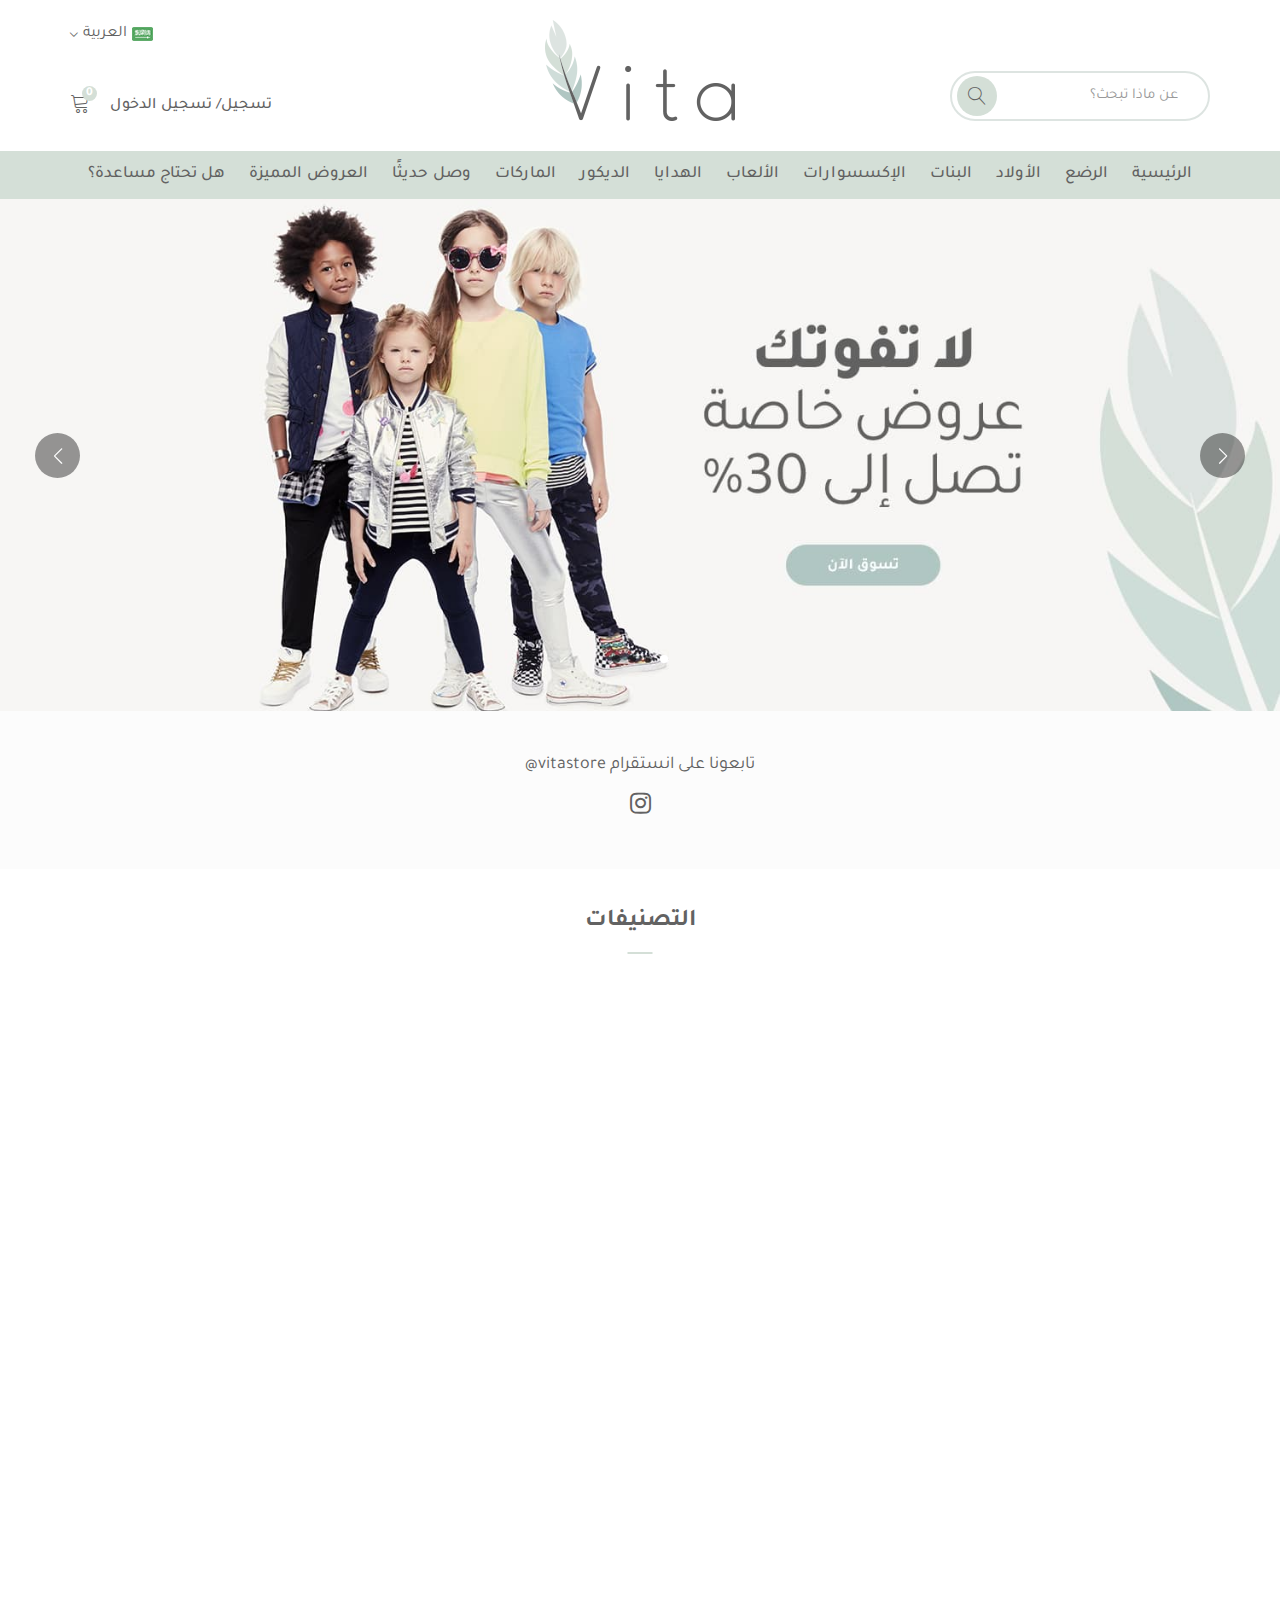
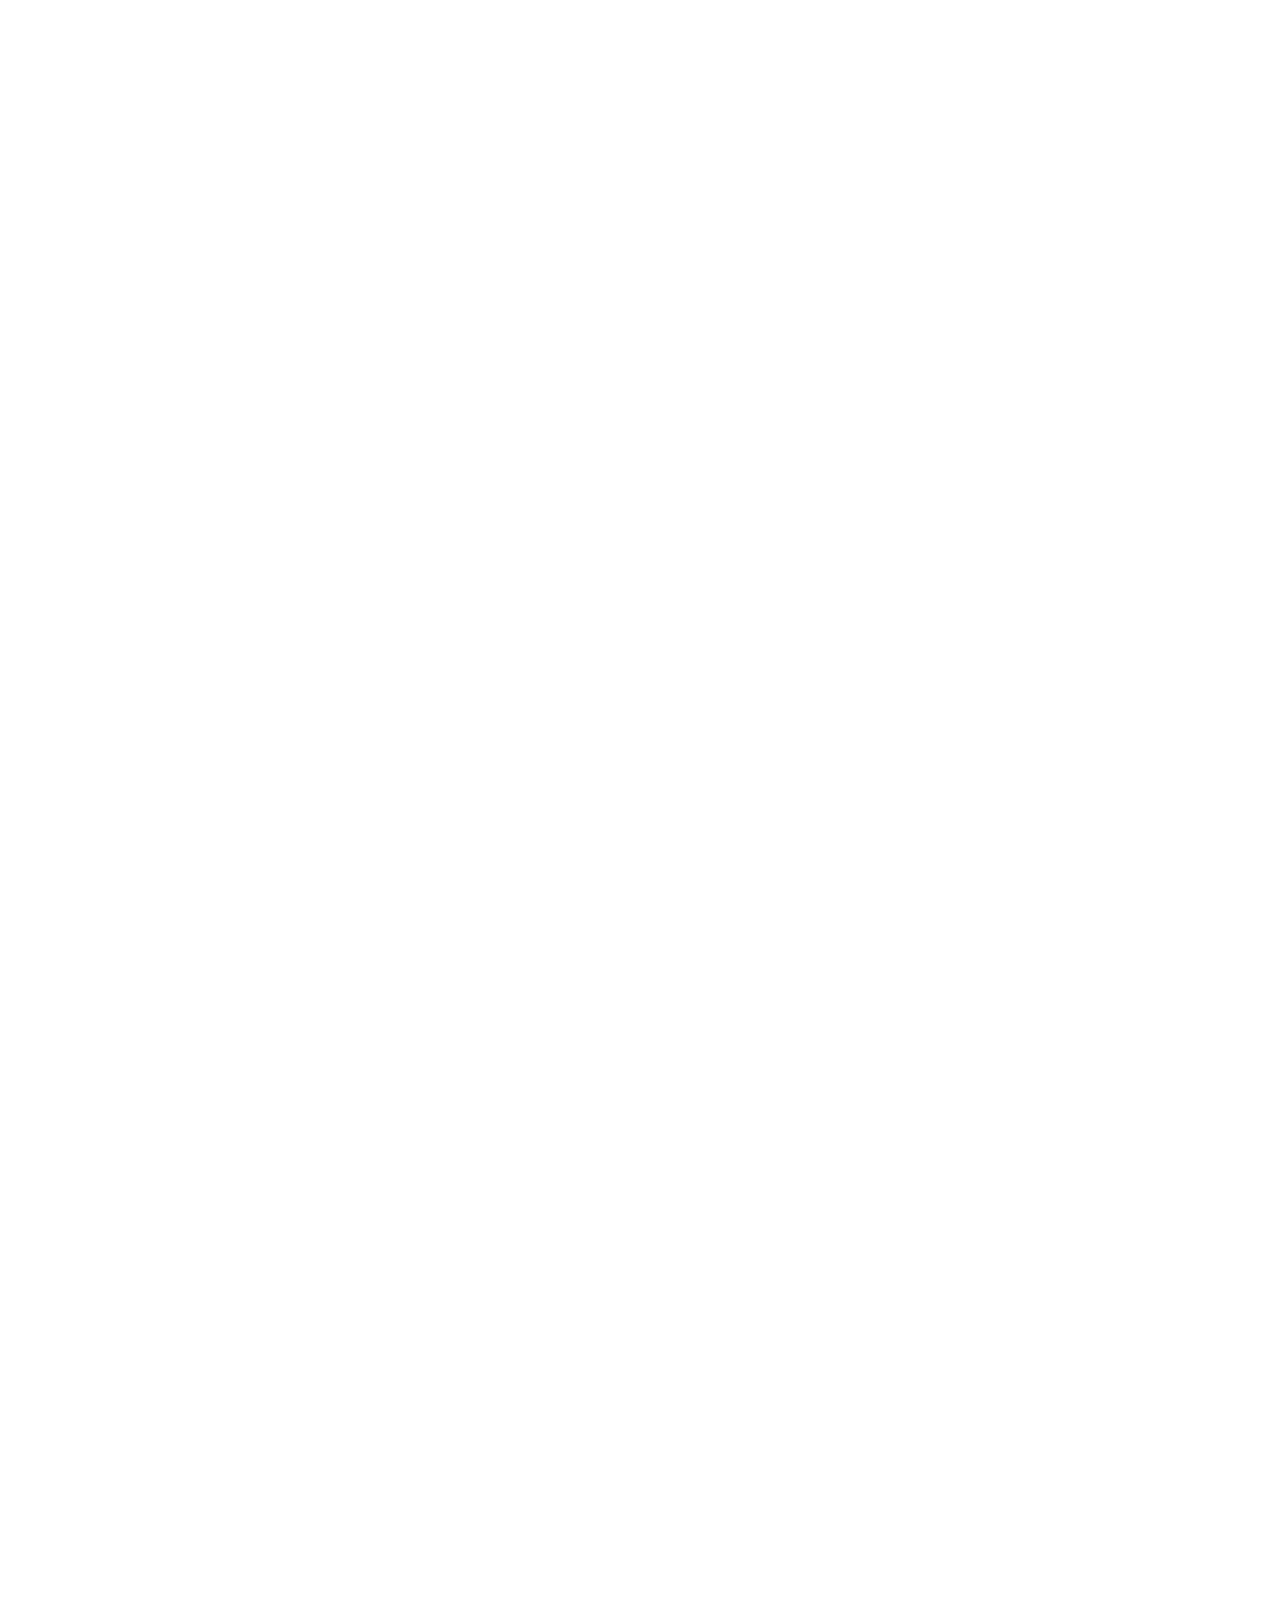
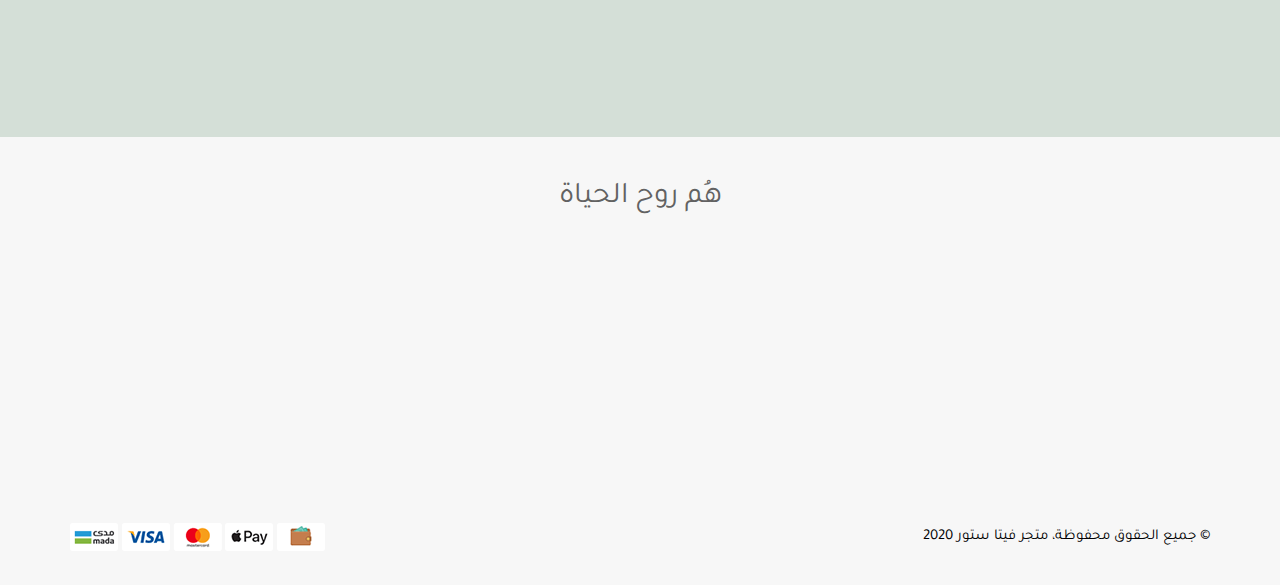
<file: index.html>
<!DOCTYPE html>
<html lang="ar" dir="rtl" class="overflow">

<head>
    <meta charset="UTF-8">
    <meta name="viewport" content="width=device-width, initial-scale=1.0">
    <link rel="stylesheet" href="./css/vendor/all.min.css">
    <link rel="stylesheet" href="./css/vendor/linear.css">
    <link rel="stylesheet" href="./css/vendor/bootstrap.min.css">
    <link rel="stylesheet" href="./css/vendor/bootstrap-rtl.min.css">
    <link rel="stylesheet" href="./css/vendor/aos.css">
    <link rel="stylesheet" href="./css/vendor/swiper-bundle.css">
    <link rel="stylesheet" href="./css/main.css">
    <link rel="shortcut icon" href="./images/favicon.png" />
    <title>فيتا ستور</title>
</head>

<body>

    <div class="pre-loader">
        <div class="containe">
            <div class="dots">
                <div class="dot">
                </div>
                <div class="dot">
                </div>
                <div class="dot">
                </div>
            </div>
        </div>
    </div>

    <nav>
        <div class="nav-bottom">
            <div class="container">
                <div class="c2">
                    <div class="top-settings nav-lang">
                        <div class="top-setting">
                            <span class="setting-anchor"><img src="./images/icons/ar.png" alt="ar"> العربية</span>
                            <div class="top-dropDown">
                                <a href="./index.html" class="drop-link fixall">العربية</a>
                                <a href="./index-en.html" class="drop-link fixall">English</a>
                            </div>
                        </div>
                    </div>
                    <div class="search">
                        <div class="search-content">
                            <form action="#">
                                <input type="text" placeholder="عن ماذا تبحث؟">
                                <button class="search-btn"><span class="lnr lnr-magnifier"></span></button>
                            </form>
                        </div>
                    </div>
                    <div class="nav-icons-sm">
                        <div class="menu" id="nava-icon">
                            <span class="lnr lnr-menu"></span>
                        </div>
                        <div class="search-btn" id="search-btn">
                            <span class="lnr lnr-magnifier"></span>
                        </div>
                    </div>
                    <div class="nav-logo"><a href="#"><img src="./images/logo.png" alt=".."></a></div>
                    <div class="nav-icons">
                        <div class="user">
                            <div class="user-btns">
                                <a href="#">تسجيل</a>/ <a href="#">تسجيل الدخول</a>
                            </div>
                        </div>
                        <div class="cart">
                            <div class="cart-btn" id="cart-btn">
                                <span class="count">0</span>
                                <span class="lnr lnr-cart"></span>
                            </div>
                        </div>
                    </div>
                </div>
            </div>
        </div>
        <div class="nava-container">
            <div class="container">
                <div class="nava" id="nava">
                    <div class="nava-content">
                        <div class="nava-head">
                            <div class="top-settings">
                                <div class="top-setting nav-lang">
                                    <span class="setting-anchor">العربية</span>
                                    <div class="top-dropDown">
                                        <a href="index.html" class="drop-link fixall">العربية</a>
                                        <a href="index-en.html" class="drop-link fixall">English</a>
                                    </div>
                                </div>
                            </div>

                            <div class="nava-close" id="close-nava">
                                <span class="lnr lnr-cross"></span>
                            </div>
                        </div>
                        <ul>
                            <li> <a href="#"> الرئيسية</a></li>
                            <li class="slide sm-link">
                                <div class="drop"> حسابى <span class="lnr lnr-chevron-down"></span> </div>
                                <ul>
                                    <li><a href="#">تسجيل الدخول</a></li>
                                    <li><a href="#">تسجيل جديد</a></li>
                                </ul>
                            </li>
                            <li class="sm-slide slide top-setting">
                                <div class="drop"> الرضع <span class="lnr lnr-chevron-down"></span> </div>
                                <ul class="top-dropDown">
                                    <li class="drop-link fixall"><a href="#">ملابس</a></li>
                                    <li class="drop-link fixall"><a href="#">أساسيات</a></li>
                                    <li class="drop-link fixall"><a href="#">مهاد</a></li>
                                    <li class="drop-link fixall"><a href="#">إكسسوارات</a></li>
                                    <li class="drop-link fixall"><a href="#">لهايات ومشابك</a></li>
                                </ul>
                            </li>
                            <li> <a href="#">الأولاد</a></li>
                            <li> <a href="#">البنات </a></li>
                            <li> <a href="#"> الإكسسوارات</a></li>
                            <li> <a href="#"> الألعاب</a></li>
                            <li> <a href="#"> الهدايا</a></li>
                            <li> <a href="#"> الديكور</a></li>
                            <li> <a href="#"> الماركات</a></li>
                            <li> <a href="#"> وصل حديثًا</a></li>
                            <li> <a href="#"> العروض المميزة</a></li>
                            <li> <a href="#"> هل تحتاج مساعدة؟</a></li>
                        </ul>
                    </div>
                </div>
            </div>
        </div>
    </nav>

    <div class="search-form" id="search-form">
        <div class="close-search" id="close-search"><span class="lnr lnr-cross"></span></div>
        <div class="search">
            <form action="#">
                <input type="text" id="search-input" placeholder="البحث.." autocomplete="false">
                <button class="searching"><span class="lnr lnr-magnifier"></span></button></form>
        </div>
    </div>

    <header>
        <div class="container">
            <div class="swiper-container">
                <div class="swiper-wrapper">
                    <div class="swiper-slide">
                        <a href="#"><img src="./images/header/header.jpg" alt="slide1 banner"></a>
                    </div>
                    <div class="swiper-slide">
                        <a href="#"><img src="./images/header/header.jpg" alt="slide1 banner"></a>
                    </div>
                    <div class="swiper-slide">
                        <a href="#"><img src="./images/header/header.jpg" alt="slide1 banner"></a>
                    </div>
                    <div class="swiper-slide">
                        <a href="#"><img src="./images/header/header.jpg" alt="slide1 banner"></a>
                    </div>
                </div>

                <div class="swiper-pagination"></div>

                
                <div class="swiper-button-prev"></div>
                <div class="swiper-button-next"></div>


            </div>
        </div>
    </header>

    <div id="follow">
        <div class="container">
            <div class="c2">
                <div class="follow-content">
                    <a href="#">
                        <h3>تابعونا على انستقرام vitastore@  </h3>
                        <span><i class="fab fa-instagram"></i></span>
                    </a>
                </div>
            </div>
        </div>
    </div>

    <div id="banners">
        <div class="container">
            <div class="c2">
                <div class="s-head">
                    <h3>
                        التصنيفات
                    </h3>
                </div>
                <div class="banners-content">
                    <div class="banner" data-aos="fade-up" data-aos-delay="0"><a href="#"><img
                                src="./images/banners/1.jpg" alt=".."> <h3>الرضع</h3></a></div>
                    <div class="banner" data-aos="fade-up" data-aos-delay="300"><a href="#"><img
                                src="./images/banners/2.jpg" alt=".."> <h3>الاولاد</h3></a></div>
                    <div class="banner" data-aos="fade-up" data-aos-delay="600"><a href="#"><img
                                src="./images/banners/3.jpg" alt=".."> <h3>البنات</h3></a></div>
                    <div class="banner" data-aos="fade-up" data-aos-delay="900"><a href="#"><img
                                src="./images/banners/4.jpg" alt=".."> <h3>الالعاب</h3></a></div>
                </div>
            </div>
        </div>
    </div>
 
    <section id="recent">
        <div class="container">
            <div class="c2">
                <div class="recent-head s-head" data-aos="fade-left">
                    <h3>
                        وصل حديثًا
                    </h3>
                </div>
                <div class="recent-body row" data-aos="zoom-in">
                    <div class="recent-swiper-container s-container">
                        <div class="swiper-wrapper">

                            <div class="swiper-slide product">
                                <div class="product-img">
                                    <a href="#">
                                        <img src="./images/products/1.jpg" alt="product">
                                        <div class="see"><span class="lnr lnr-eye"></span></div>
                                    </a>
                                </div>
                                <div class="product-disc">
                                    <h5> <a href="#">اسم منتج تجريبي</a></h5>

                                    <div class="color showHover">
                                        <div class="c1"></div>
                                        <div class="c2"></div>
                                        <div class="c3"></div>
                                        <div class="c4"></div>
                                    </div>

                                    <div class="size showHover">
                                        <div class="s1">22</div>
                                        <div class="s2">24</div>
                                        <div class="s3">26</div>
                                        <div class="s4">28</div>
                                        <div class="s5">30</div>
                                    </div>

                                    <div class="price flex-center">
                                        <div class="price-sale"><span>790</span> <span>ريال</span> </div>
                                        <span>690</span> <span>ريال</span>
                                    </div>

                                    <div class="buy showHover">
                                        <div class="cart"> <span class="lnr lnr-cart"></span> اضف إلى السلة</div>
                                    </div>

                                </div>
                            </div>
                            <div class="swiper-slide product">
                                <div class="product-img">
                                    <a href="#">
                                        <img src="./images/products/2.jpg" alt="product">
                                        <div class="see"><span class="lnr lnr-eye"></span></div>
                                        <div class="sale">خصم 12%</div>
                                    </a>
                                </div>
                                <div class="product-disc">
                                    <h5> <a href="#">اسم منتج تجريبي</a></h5>

                                    <div class="color showHover">
                                        <div class="c1"></div>
                                        <div class="c2"></div>
                                        <div class="c3"></div>
                                        <div class="c4"></div>
                                    </div>

                                    <div class="size showHover">
                                        <div class="s1">22</div>
                                        <div class="s2">24</div>
                                        <div class="s3">26</div>
                                        <div class="s4">28</div>
                                        <div class="s5">30</div>
                                    </div>

                                    <div class="price flex-center">
                                        <div class="price-sale"><span>790</span> <span>ريال</span> </div>
                                        <span>690</span> <span>ريال</span>
                                    </div>

                                    <div class="buy showHover">
                                        <div class="cart"> <span class="lnr lnr-cart"></span> اضف إلى السلة</div>
                                    </div>

                                </div>
                            </div>
                            <div class="swiper-slide product">
                                <div class="product-img">
                                    <a href="#">
                                        <img src="./images/products/3.jpg" alt="product">
                                        <div class="see"><span class="lnr lnr-eye"></span></div>
                                        <div class="sale">خصم 12%</div>
                                    </a>
                                </div>
                                <div class="product-disc">
                                    <h5> <a href="#">اسم منتج تجريبي</a></h5>

                                    <div class="color showHover">
                                        <div class="c1"></div>
                                        <div class="c2"></div>
                                        <div class="c3"></div>
                                        <div class="c4"></div>
                                    </div>

                                    <div class="size showHover">
                                        <div class="s1">22</div>
                                        <div class="s2">24</div>
                                        <div class="s3">26</div>
                                        <div class="s4">28</div>
                                        <div class="s5">30</div>
                                    </div>

                                    <div class="price flex-center">
                                        <div class="price-sale"><span>790</span> <span>ريال</span> </div>
                                        <span>690</span> <span>ريال</span>
                                    </div>

                                    <div class="buy showHover">
                                        <div class="cart"> <span class="lnr lnr-cart"></span> اضف إلى السلة</div>
                                    </div>

                                </div>
                            </div>
                            <div class="swiper-slide product">
                                <div class="product-img">
                                    <a href="#">
                                        <img src="./images/products/4.jpg" alt="product">
                                        <div class="see"><span class="lnr lnr-eye"></span></div>
                                    </a>
                                </div>
                                <div class="product-disc">
                                    <h5> <a href="#">اسم منتج تجريبي</a></h5>

                                    <div class="color showHover">
                                        <div class="c1"></div>
                                        <div class="c2"></div>
                                        <div class="c3"></div>
                                        <div class="c4"></div>
                                    </div>

                                    <div class="size showHover">
                                        <div class="s1">22</div>
                                        <div class="s2">24</div>
                                        <div class="s3">26</div>
                                        <div class="s4">28</div>
                                        <div class="s5">30</div>
                                    </div>

                                    <div class="price flex-center">
                                        <div class="price-sale"><span>790</span> <span>ريال</span> </div>
                                        <span>690</span> <span>ريال</span>
                                    </div>

                                    <div class="buy showHover">
                                        <div class="cart"> <span class="lnr lnr-cart"></span> اضف إلى السلة</div>
                                    </div>

                                </div>
                            </div>

                        </div>

                        <div class="swiper-pagination"></div>
                        
                        <div class="swiper-button-prev"></div>
                        <div class="swiper-button-next"></div>

                    </div>
                </div>
            </div>
        </div>


    </section>

    <section id="best-seller">
        <div class="container">
            <div class="c2">
                <div class="best-seller-head s-head" data-aos="fade-left">
                    <h3>
                        منتجات مختارة
                    </h3>
                </div>
                <div class="best-seller-body row" data-aos="zoom-in">
                    <div class="best-seller-swiper-container s-container">
                        <div class="swiper-wrapper">

                            <div class="swiper-slide product">
                                <div class="product-img">
                                    <a href="#">
                                        <img src="./images/products/1.jpg" alt="product">
                                        <div class="see"><span class="lnr lnr-eye"></span></div>
                                        <div class="sale">خصم 12%</div>
                                    </a>
                                </div>
                                <div class="product-disc">
                                    <h5> <a href="#">اسم منتج تجريبي</a></h5>

                                    <div class="color showHover">
                                        <div class="c1"></div>
                                        <div class="c2"></div>
                                        <div class="c3"></div>
                                        <div class="c4"></div>
                                    </div>

                                    <div class="size showHover">
                                        <div class="s1">22</div>
                                        <div class="s2">24</div>
                                        <div class="s3">26</div>
                                        <div class="s4">28</div>
                                        <div class="s5">30</div>
                                    </div>

                                    <div class="price flex-center">
                                        <div class="price-sale"><span>790</span> <span>ريال</span> </div>
                                        <span>690</span> <span>ريال</span>
                                    </div>

                                    <div class="buy showHover">
                                        <div class="cart"> <span class="lnr lnr-cart"></span> اضف إلى السلة</div>
                                    </div>

                                </div>
                            </div>
                            <div class="swiper-slide product">
                                <div class="product-img">
                                    <a href="#">
                                        <img src="./images/products/2.jpg" alt="product">
                                        <div class="see"><span class="lnr lnr-eye"></span></div>
                                        <div class="sale">خصم 12%</div>
                                    </a>
                                </div>
                                <div class="product-disc">
                                    <h5> <a href="#">اسم منتج تجريبي</a></h5>

                                    <div class="color showHover">
                                        <div class="c1"></div>
                                        <div class="c2"></div>
                                        <div class="c3"></div>
                                        <div class="c4"></div>
                                    </div>

                                    <div class="size showHover">
                                        <div class="s1">22</div>
                                        <div class="s2">24</div>
                                        <div class="s3">26</div>
                                        <div class="s4">28</div>
                                        <div class="s5">30</div>
                                    </div>

                                    <div class="price flex-center">
                                        <div class="price-sale"><span>790</span> <span>ريال</span> </div>
                                        <span>690</span> <span>ريال</span>
                                    </div>

                                    <div class="buy showHover">
                                        <div class="cart"> <span class="lnr lnr-cart"></span> اضف إلى السلة</div>
                                    </div>

                                </div>
                            </div>
                            <div class="swiper-slide product">
                                <div class="product-img">
                                    <a href="#">
                                        <img src="./images/products/3.jpg" alt="product">
                                        <div class="see"><span class="lnr lnr-eye"></span></div>
                                        <div class="sale">خصم 12%</div>
                                    </a>
                                </div>
                                <div class="product-disc">
                                    <h5> <a href="#">اسم منتج تجريبي</a></h5>

                                    <div class="color showHover">
                                        <div class="c1"></div>
                                        <div class="c2"></div>
                                        <div class="c3"></div>
                                        <div class="c4"></div>
                                    </div>

                                    <div class="size showHover">
                                        <div class="s1">22</div>
                                        <div class="s2">24</div>
                                        <div class="s3">26</div>
                                        <div class="s4">28</div>
                                        <div class="s5">30</div>
                                    </div>

                                    <div class="price flex-center">
                                        <div class="price-sale"><span>790</span> <span>ريال</span> </div>
                                        <span>690</span> <span>ريال</span>
                                    </div>

                                    <div class="buy showHover">
                                        <div class="cart"> <span class="lnr lnr-cart"></span> اضف إلى السلة</div>
                                    </div>

                                </div>
                            </div>
                            <div class="swiper-slide product">
                                <div class="product-img">
                                    <a href="#">
                                        <img src="./images/products/4.jpg" alt="product">
                                        <div class="see"><span class="lnr lnr-eye"></span></div>
                                        <div class="sale">خصم 12%</div>
                                    </a>
                                </div>
                                <div class="product-disc">
                                    <h5> <a href="#">اسم منتج تجريبي</a></h5>

                                    <div class="color showHover">
                                        <div class="c1"></div>
                                        <div class="c2"></div>
                                        <div class="c3"></div>
                                        <div class="c4"></div>
                                    </div>

                                    <div class="size showHover">
                                        <div class="s1">22</div>
                                        <div class="s2">24</div>
                                        <div class="s3">26</div>
                                        <div class="s4">28</div>
                                        <div class="s5">30</div>
                                    </div>

                                    <div class="price flex-center">
                                        <div class="price-sale"><span>790</span> <span>ريال</span> </div>
                                        <span>690</span> <span>ريال</span>
                                    </div>

                                    <div class="buy showHover">
                                        <div class="cart"> <span class="lnr lnr-cart"></span> اضف إلى السلة</div>
                                    </div>

                                </div>
                            </div>

                        </div>

                        <div class="swiper-pagination"></div>
                                                
                        <div class="swiper-button-prev"></div>
                        <div class="swiper-button-next"></div>

                    </div>
                </div>
            </div>
        </div>


    </section>

    <div id="banner2">
        <div class="container">
            <div class="c2">
                <div class="banner-content" data-aos="flip-up">
                    <div class="banner"><a href="#"><img src="./images/banners/banner.jpg" alt="banner"></a></div>
                </div>
            </div>
        </div>
    </div>

    <section id="notes">
        <div class="container">
            <div class="c2">
                <div class="notes-content" data-aos="zoom-out">
                    <div class="notes-swiper-container">

                        <div class="swiper-wrapper">

                            <div class="note swiper-slide">
                                <div class="note-icon"><span class="lnr lnr-star"></span></div>
                                <div class="note-body">
                                    <h3>ضمان جودة المنتجات
                                    </h3>
                                </div>
                            </div>
                            <div class="note swiper-slide">
                                <div class="note-icon"><span class="lnr lnr-undo"></span></div>
                                <div class="note-body">
                                    <h3>الإستبدال خلال 14 يوم والإسترجاع خلال 3 يوم
                                    </h3>
                                </div>
                            </div>
                            <div class="note swiper-slide end">
                                <div class="note-icon"><span class="lnr lnr-rocket"></span></div>
                                <div class="note-body">
                                    <h3>توصيل مجاني لأكثر من 250 ريال
                                    </h3>
                                </div>
                            </div>

                        </div>

                        <div class="swiper-pagination"></div>
                    </div>


                </div>
            </div>
        </div>
    </section>

    <footer>
        <div class="container">
            <div class="c2">
                <div class="footer-head">
                    <h3>هُم روح الحياة</h3>
                </div>
                <div class="footer-top">
                    <div class="info" data-aos="fade-left" data-aos-delay="0">
                        <div class="head">
                            <h4>معلومات</h4>
                        </div>
                        <ul>
                            <li><a href="#">من نحن</a></li>
                            <li><a href="#">الشحن والتوصيل</a></li>
                            <li><a href="#">الحسابات البنكية</a></li>
                            <li><a href="#">الخصوصية</a></li>
                            <li><a href="#">شروط الاستخدام</a></li>
                        </ul>
                    </div>
                    <div class="adds" data-aos="fade-left" data-aos-delay="300">
                        <div class="head">
                            <h4>اضافات</h4>
                        </div>
                        <ul>
                            <li><a href="#">الماركات</a></li>
                            <li><a href="#">قسائم الهدايا</a></li>
                            <li><a href="#">نظام العمولة</a></li>
                            <li><a href="#">العروض المميزة</a></li>
                        </ul>
                    </div>
                    <div class="cust" data-aos="fade-left" data-aos-delay="600">
                        <div class="head">
                            <h4>خدمة العملاء</h4>
                        </div>
                        <ul>
                            <li><a href="#">اتصل بنا</a></li>
                            <li><a href="#">ارجاع الطلب</a></li>
                            <li><a href="#">خريطة الموقع</a></li>
                        </ul>
                    </div>
                    <div class="account" data-aos="fade-right" data-aos-delay="400">
                        <div class="head">
                            <h4>حسابى</h4>
                        </div>
                        <ul>
                            <li><a href="#">حسابى</a></li>
                            <li><a href="#">طلباتى</a></li>
                            <li><a href="#">قائمة رغباتى</a></li>
                            <li><a href="#">القائمة البريدية</a></li>
                        </ul>
                    </div>
                    <div class="mail" data-aos="fade-right" data-aos-delay="0">
                        <h4>اشترك في النشرة البريدية</h4>
                        <form>
                            <div class="form-group">
                                <input type="text" placeholder="ادخل بريدك الإلكتروني">
                                <a type="submit" role="button">
                                    اشترك
                                </a>
                            </div>
                        </form>
                        <div class="social flex-center">
                            <div class="social-icon wats">
                                <a class="flex-center" href="#"> <i class="fab fa-whatsapp"></i></a>
                            </div>
                            <div class="social-icon facebook">
                                <a class="flex-center" href="#"> <i class="fab fa-facebook-f"></i></a>
                            </div>
                            <div class="social-icon snap">
                                <a class="flex-center" href="#"> <i class="fab fa-snapchat-ghost"></i></a>
                            </div>
                            <div class="social-icon insta">
                                <a class="flex-center" href="#"> <i class="fab fa-instagram"></i></a>
                            </div>
                            <div class="social-icon twitter">
                                <a class="flex-center" href="#"> <i class="fab fa-twitter"></i></a>
                            </div>
                        </div>
                    </div>
                </div>
                <div class="credit">
                    <p> <span> &copy; جميع الحقوق محفوظة، متجر فيتا ستور 2020  </span></p>
                    <img src="./images/icons/payment.png" alt="..">
                </div>
            </div>
        </div>

    </footer>

    <div id="up" class="up flex-center" onclick="window.scroll({top: 0,behavior: 'smooth'});">
        <i class="fas fa-chevron-up"></i>
    </div>




    <script src="./js/vendor/jquery.min.js"></script>
    <script src="./js/vendor/bootstrap.min.js"></script>
    <script src="./js/vendor/swiper-bundle.js"></script>
    <script src="./js/vendor/aos.js"></script>
    <script src="./js/main.js"></script>
</body>

</html>
</file>
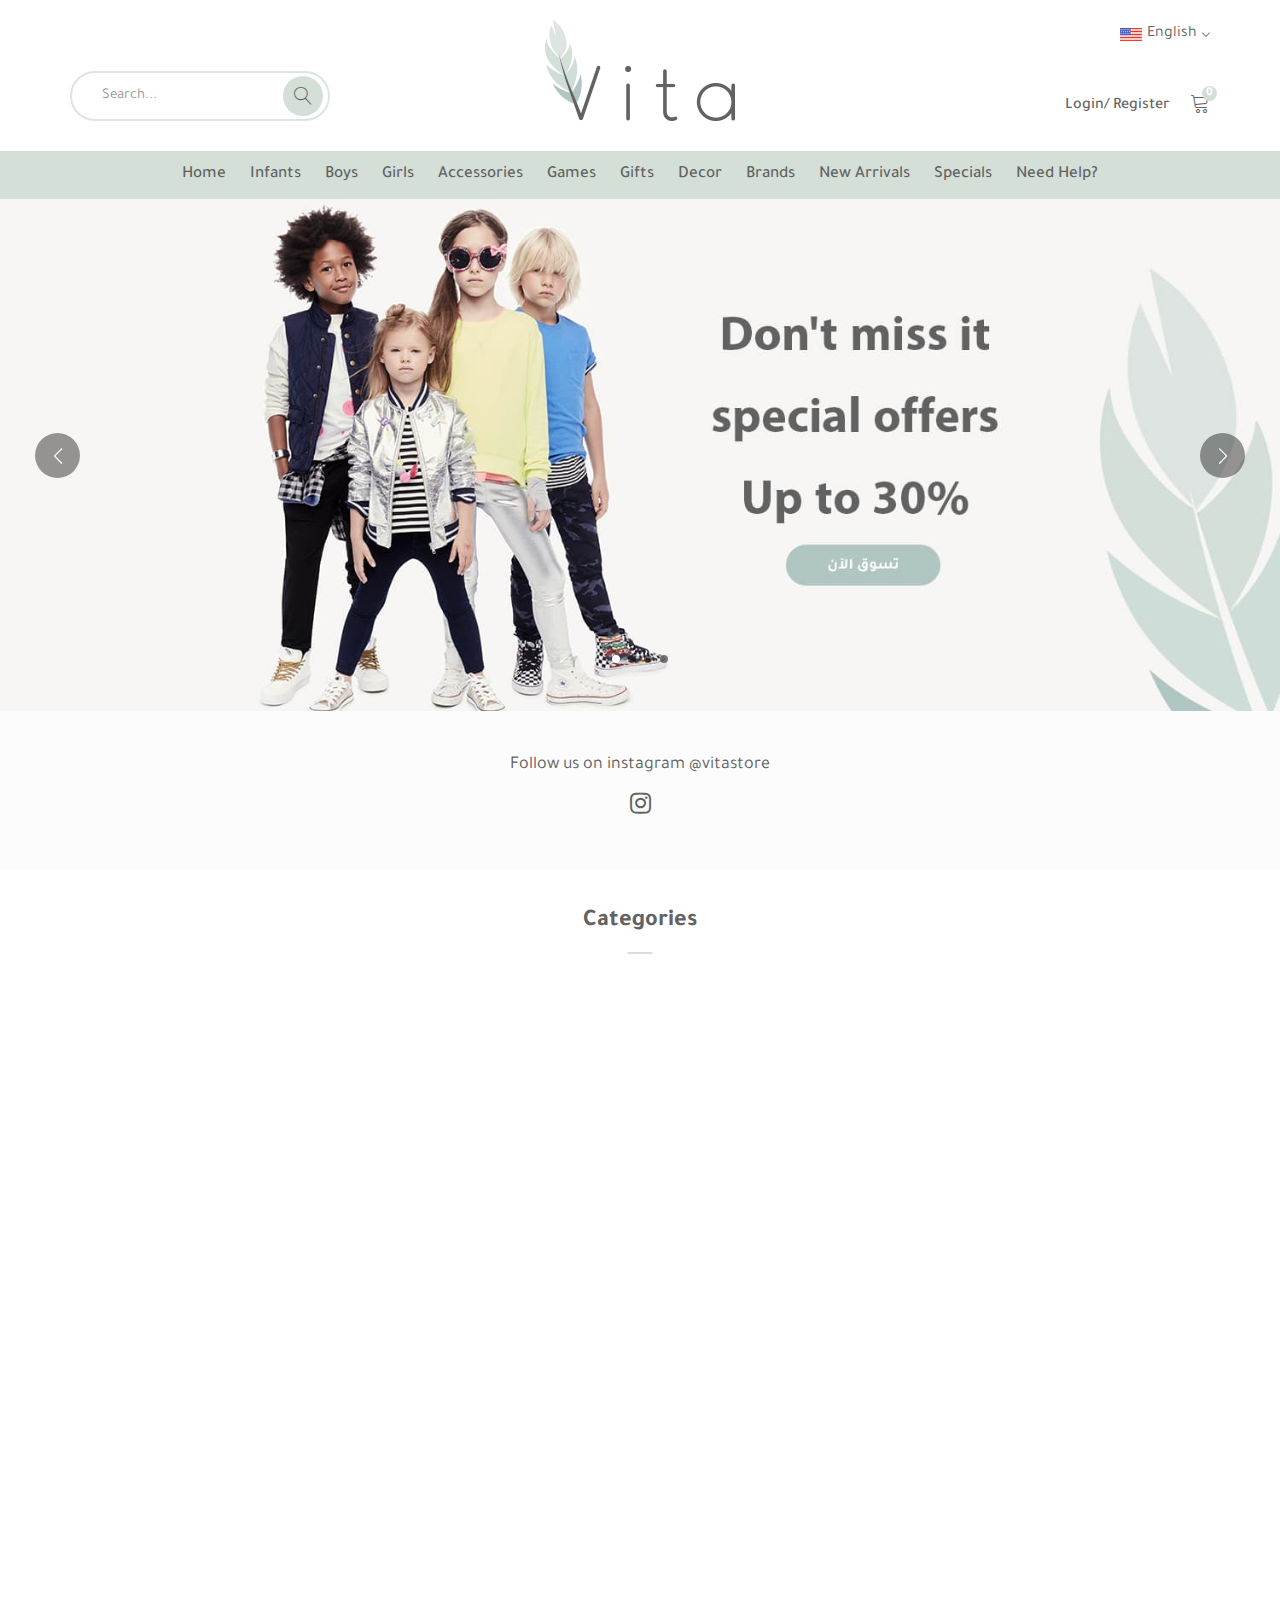
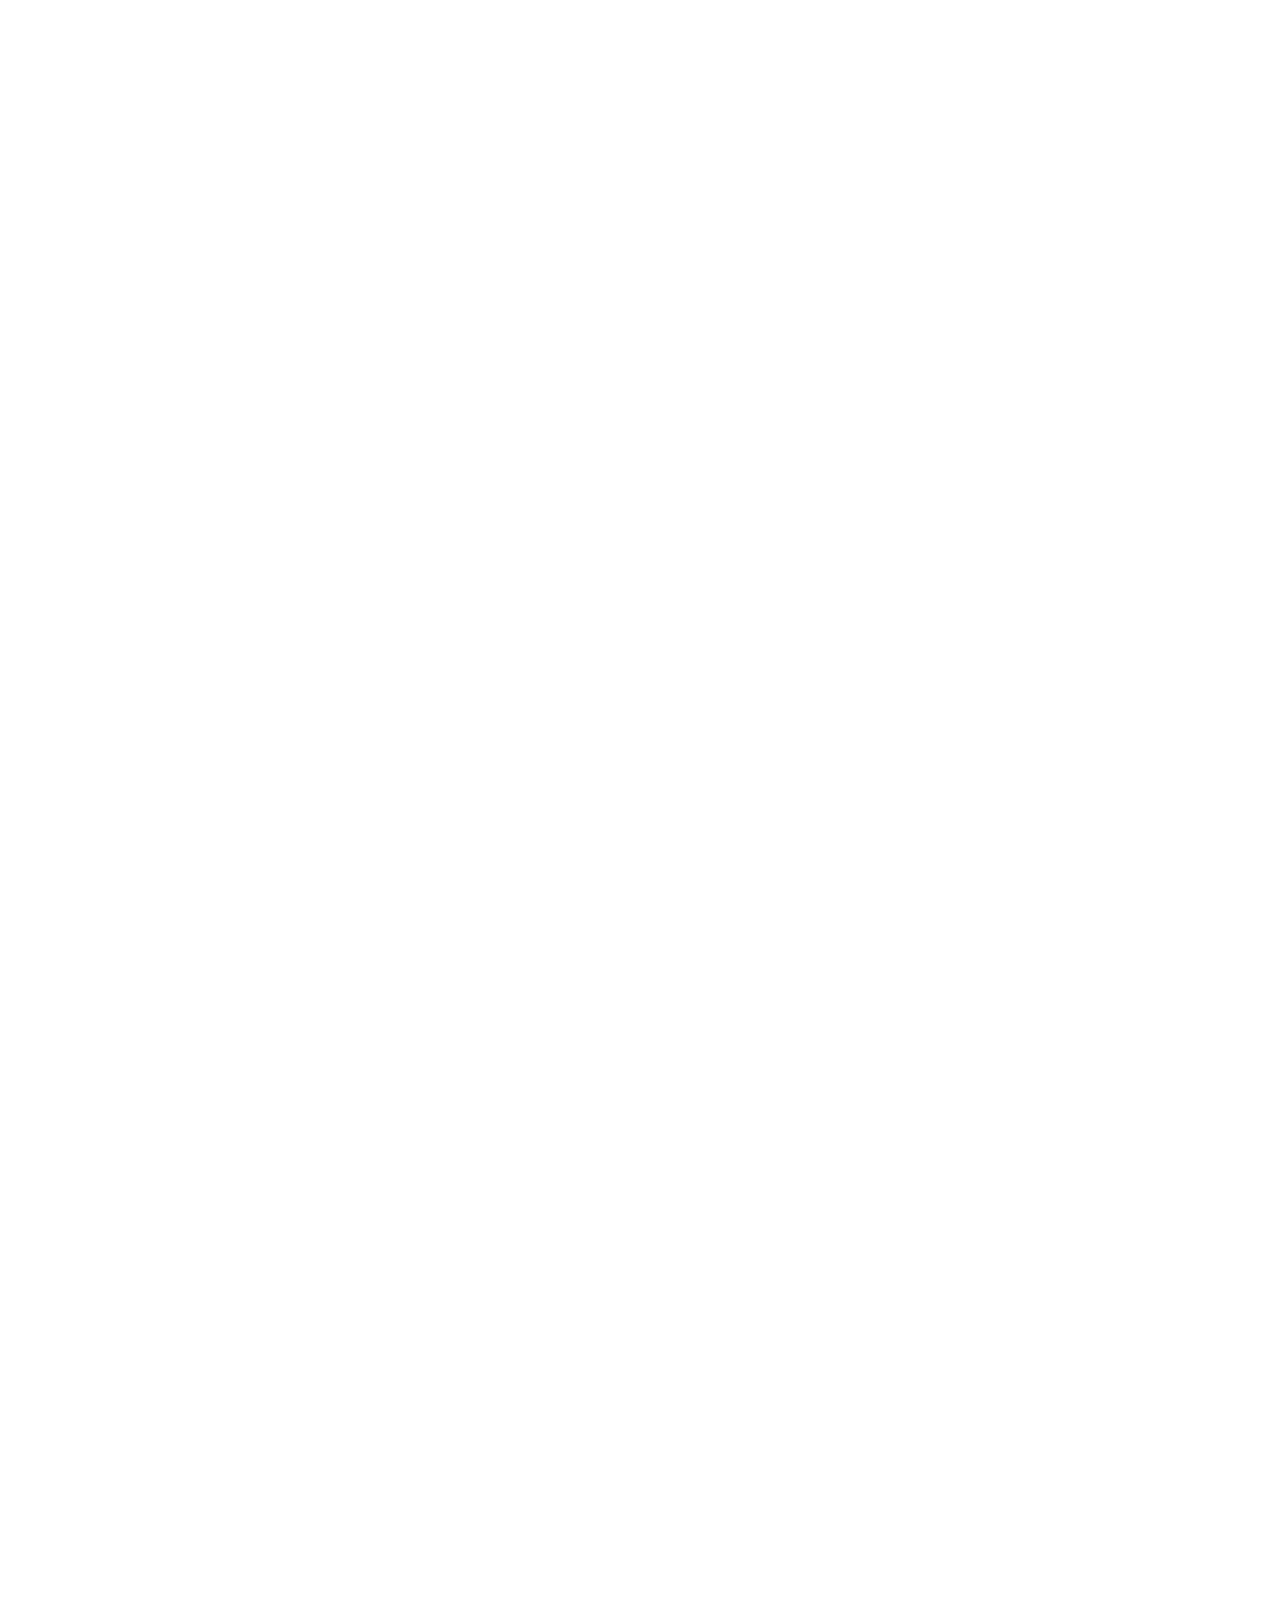
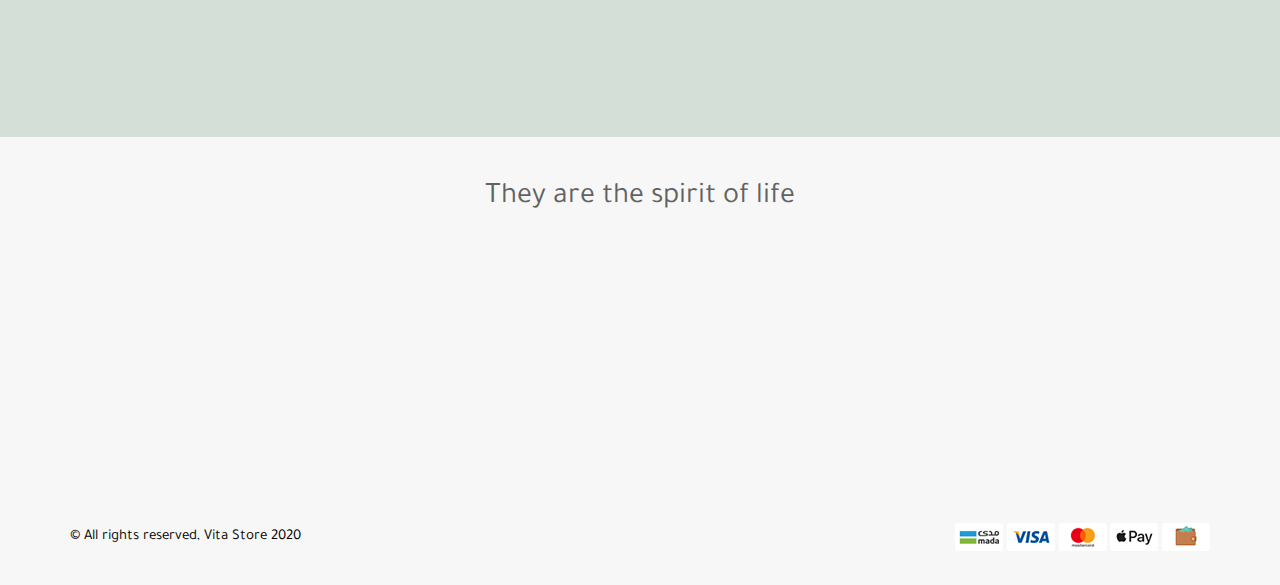
<file: index-en.html>
<!DOCTYPE html>
<html lang="en" dir="ltr" class="overflow">

<head>
    <meta charset="UTF-8">
    <meta name="viewport" content="width=device-width, initial-scale=1.0">
    <link rel="stylesheet" href="./css/vendor/all.min.css">
    <link rel="stylesheet" href="./css/vendor/linear.css">
    <link rel="stylesheet" href="./css/vendor/bootstrap.min.css">
    <link rel="stylesheet" href="./css/vendor/aos.css">
    <link rel="stylesheet" href="./css/vendor/swiper-bundle.css">
    <link rel="stylesheet" href="./css/main.css">
    <link rel="shortcut icon" href="./images/favicon.png" />
    <title>VitaStore</title>
</head>

<body>

    <div class="pre-loader">
        <div class="containe">
            <div class="dots">
                <div class="dot">
                </div>
                <div class="dot">
                </div>
                <div class="dot">
                </div>
            </div>
        </div>
    </div>

    <nav>
        <div class="nav-bottom">
            <div class="container">
                <div class="c2">
                    <div class="top-settings nav-lang">
                        <div class="top-setting">
                            <span class="setting-anchor"><img src="./images/icons/en.png" alt="ar"> English</span>
                            <div class="top-dropDown">
                                <a href="./index.html" class="drop-link fixall">العربية</a>
                                <a href="./index-en.html" class="drop-link fixall">English</a>
                            </div>
                        </div>
                    </div>
                    <div class="search">
                        <div class="search-content">
                            <form action="#">
                                <input type="text" placeholder="Search...">
                                <button class="search-btn"><span class="lnr lnr-magnifier"></span></button>
                            </form>
                        </div>
                    </div>
                    <div class="nav-icons-sm">
                        <div class="menu" id="nava-icon">
                            <span class="lnr lnr-menu"></span>
                        </div>
                        <div class="search-btn" id="search-btn">
                            <span class="lnr lnr-magnifier"></span>
                        </div>
                    </div>
                    <div class="nav-logo"><a href="#"><img src="./images/logo.png" alt=".."></a></div>
                    <div class="nav-icons">
                        <div class="user">
                            <div class="user-btns">
                                <a href="#">Login</a>/ <a href="#">Register</a>
                            </div>
                        </div>
                        <div class="cart">
                            <div class="cart-btn" id="cart-btn">
                                <span class="count">0</span>
                                <span class="lnr lnr-cart"></span>
                            </div>
                        </div>
                    </div>
                </div>
            </div>
        </div>
        <div class="nava-container">
            <div class="container">
                <div class="nava" id="nava">
                    <div class="nava-content">
                        <div class="nava-head">
                            <div class="top-settings">
                                <div class="top-setting nav-lang">
                                    <span class="setting-anchor">English</span>
                                    <div class="top-dropDown">
                                        <a href="index.html" class="drop-link fixall">العربية</a>
                                        <a href="index-en.html" class="drop-link fixall">English</a>
                                    </div>
                                </div>
                            </div>

                            <div class="nava-close" id="close-nava">
                                <span class="lnr lnr-cross"></span>
                            </div>
                        </div>
                        <ul>
                            <li> <a href="#"> Home</a></li>
                            <li class="slide sm-link">
                                <div class="drop"> Account <span class="lnr lnr-chevron-down"></span> </div>
                                <ul>
                                    <li><a href="#">Register</a></li>
                                    <li><a href="#">Login</a></li>
                                </ul>
                            </li>
                            <li class="sm-slide slide top-setting">
                                <div class="drop"> Infants <span class="lnr lnr-chevron-down"></span> </div>
                                <ul class="top-dropDown">
                                    <li class="drop-link fixall"><a href="#">Clothes</a></li>
                                    <li class="drop-link fixall"><a href="#">Basic </a></li>
                                    <li class="drop-link fixall"><a href="#">cradle</a></li>
                                    <li class="drop-link fixall"><a href="#">Accessories</a></li>
                                    <li class="drop-link fixall"><a href="#">Pacifiers and clips</a></li>
                                </ul>
                            </li>
                            <li> <a href="#">Boys</a></li>
                            <li> <a href="#">Girls </a></li>
                            <li> <a href="#"> Accessories</a></li>
                            <li> <a href="#"> Games</a></li>
                            <li> <a href="#"> Gifts</a></li>
                            <li> <a href="#"> Decor</a></li>
                            <li> <a href="#"> Brands</a></li>
                            <li> <a href="#"> New Arrivals</a></li>
                            <li> <a href="#">Specials</a></li>
                            <li> <a href="#"> Need Help?</a></li>
                        </ul>
                    </div>
                </div>
            </div>
        </div>
    </nav>

    <div class="search-form" id="search-form">
        <div class="close-search" id="close-search"><span class="lnr lnr-cross"></span></div>
        <div class="search">
            <form action="#">
                <input type="text" id="search-input" placeholder="Search..." autocomplete="false">
                <button class="searching"><span class="lnr lnr-magnifier"></span></button></form>
        </div>
    </div>

    <header>
        <div class="container">
            <div class="swiper-container">
                <div class="swiper-wrapper">
                    <div class="swiper-slide">
                        <a href="#"><img src="./images/header/header-en.jpg" alt="slide1 banner"></a>
                    </div>
                    <div class="swiper-slide">
                        <a href="#"><img src="./images/header/header-en.jpg" alt="slide1 banner"></a>
                    </div>
                    <div class="swiper-slide">
                        <a href="#"><img src="./images/header/header-en.jpg" alt="slide1 banner"></a>
                    </div>
                    <div class="swiper-slide">
                        <a href="#"><img src="./images/header/header-en.jpg" alt="slide1 banner"></a>
                    </div>
                </div>

                <div class="swiper-pagination"></div>

                
                <div class="swiper-button-prev"></div>
                <div class="swiper-button-next"></div>


            </div>
        </div>
    </header>

    <div id="follow">
        <div class="container">
            <div class="c2">
                <div class="follow-content">
                    <a href="#">
                        <h3>Follow us on instagram @vitastore  </h3>
                        <span><i class="fab fa-instagram"></i></span>
                    </a>
                </div>
            </div>
        </div>
    </div>

    <div id="banners">
        <div class="container">
            <div class="c2">
                <div class="s-head">
                    <h3>
                        Categories
                    </h3>
                </div>
                <div class="banners-content">
                    <div class="banner" data-aos="fade-up" data-aos-delay="0"><a href="#"><img
                                src="./images/banners/1.jpg" alt=".."> <h3>Infants</h3></a></div>
                    <div class="banner" data-aos="fade-up" data-aos-delay="300"><a href="#"><img
                                src="./images/banners/2.jpg" alt=".."> <h3>Boys</h3></a></div>
                    <div class="banner" data-aos="fade-up" data-aos-delay="600"><a href="#"><img
                                src="./images/banners/3.jpg" alt=".."> <h3>Girls</h3></a></div>
                    <div class="banner" data-aos="fade-up" data-aos-delay="900"><a href="#"><img
                                src="./images/banners/4.jpg" alt=".."> <h3>Games</h3></a></div>
                </div>
            </div>
        </div>
    </div>
 
    <section id="recent">
        <div class="container">
            <div class="c2">
                <div class="recent-head s-head" data-aos="fade-left">
                    <h3>
                        New Arrivals
                    </h3>
                </div>
                <div class="recent-body row" data-aos="zoom-in">
                    <div class="recent-swiper-container s-container">
                        <div class="swiper-wrapper">

                            <div class="swiper-slide product">
                                <div class="product-img">
                                    <a href="#">
                                        <img src="./images/products/1.jpg" alt="product">
                                        <div class="see"><span class="lnr lnr-eye"></span></div>
                                    </a>
                                </div>
                                <div class="product-disc">
                                    <h5> <a href="#">Product Name</a></h5>

                                    <div class="color showHover">
                                        <div class="c1"></div>
                                        <div class="c2"></div>
                                        <div class="c3"></div>
                                        <div class="c4"></div>
                                    </div>

                                    <div class="size showHover">
                                        <div class="s1">22</div>
                                        <div class="s2">24</div>
                                        <div class="s3">26</div>
                                        <div class="s4">28</div>
                                        <div class="s5">30</div>
                                    </div>

                                    <div class="price flex-center">
                                        <div class="price-sale"><span>790</span> <span>SR</span> </div>
                                        <span>690</span> <span>SR</span>
                                    </div>

                                    <div class="buy showHover">
                                        <div class="cart"> <span class="lnr lnr-cart"></span> Add to cart</div>
                                    </div>

                                </div>
                            </div>
                            <div class="swiper-slide product">
                                <div class="product-img">
                                    <a href="#">
                                        <img src="./images/products/2.jpg" alt="product">
                                        <div class="see"><span class="lnr lnr-eye"></span></div>
                                        <div class="sale">Save 12%</div>
                                    </a>
                                </div>
                                <div class="product-disc">
                                    <h5> <a href="#">Product Name</a></h5>

                                    <div class="color showHover">
                                        <div class="c1"></div>
                                        <div class="c2"></div>
                                        <div class="c3"></div>
                                        <div class="c4"></div>
                                    </div>

                                    <div class="size showHover">
                                        <div class="s1">22</div>
                                        <div class="s2">24</div>
                                        <div class="s3">26</div>
                                        <div class="s4">28</div>
                                        <div class="s5">30</div>
                                    </div>

                                    <div class="price flex-center">
                                        <div class="price-sale"><span>790</span> <span>SR</span> </div>
                                        <span>690</span> <span>SR</span>
                                    </div>

                                    <div class="buy showHover">
                                        <div class="cart"> <span class="lnr lnr-cart"></span> Add to cart</div>
                                    </div>

                                </div>
                            </div>
                            <div class="swiper-slide product">
                                <div class="product-img">
                                    <a href="#">
                                        <img src="./images/products/3.jpg" alt="product">
                                        <div class="see"><span class="lnr lnr-eye"></span></div>
                                        <div class="sale">Save 12%</div>
                                    </a>
                                </div>
                                <div class="product-disc">
                                    <h5> <a href="#">Product Name</a></h5>

                                    <div class="color showHover">
                                        <div class="c1"></div>
                                        <div class="c2"></div>
                                        <div class="c3"></div>
                                        <div class="c4"></div>
                                    </div>

                                    <div class="size showHover">
                                        <div class="s1">22</div>
                                        <div class="s2">24</div>
                                        <div class="s3">26</div>
                                        <div class="s4">28</div>
                                        <div class="s5">30</div>
                                    </div>

                                    <div class="price flex-center">
                                        <div class="price-sale"><span>790</span> <span>SR</span> </div>
                                        <span>690</span> <span>SR</span>
                                    </div>

                                    <div class="buy showHover">
                                        <div class="cart"> <span class="lnr lnr-cart"></span> Add to cart</div>
                                    </div>

                                </div>
                            </div>
                            <div class="swiper-slide product">
                                <div class="product-img">
                                    <a href="#">
                                        <img src="./images/products/4.jpg" alt="product">
                                        <div class="see"><span class="lnr lnr-eye"></span></div>
                                    </a>
                                </div>
                                <div class="product-disc">
                                    <h5> <a href="#">Product Name</a></h5>

                                    <div class="color showHover">
                                        <div class="c1"></div>
                                        <div class="c2"></div>
                                        <div class="c3"></div>
                                        <div class="c4"></div>
                                    </div>

                                    <div class="size showHover">
                                        <div class="s1">22</div>
                                        <div class="s2">24</div>
                                        <div class="s3">26</div>
                                        <div class="s4">28</div>
                                        <div class="s5">30</div>
                                    </div>

                                    <div class="price flex-center">
                                        <div class="price-sale"><span>790</span> <span>SR</span> </div>
                                        <span>690</span> <span>SR</span>
                                    </div>

                                    <div class="buy showHover">
                                        <div class="cart"> <span class="lnr lnr-cart"></span> Add to cart</div>
                                    </div>

                                </div>
                            </div>

                        </div>

                        <div class="swiper-pagination"></div>
                        
                        <div class="swiper-button-prev"></div>
                        <div class="swiper-button-next"></div>

                    </div>
                </div>
            </div>
        </div>


    </section>

    <section id="best-seller">
        <div class="container">
            <div class="c2">
                <div class="best-seller-head s-head" data-aos="fade-left">
                    <h3>
                        Chosen Products
                    </h3>
                </div>
                <div class="best-seller-body row" data-aos="zoom-in">
                    <div class="best-seller-swiper-container s-container">
                        <div class="swiper-wrapper">

                            <div class="swiper-slide product">
                                <div class="product-img">
                                    <a href="#">
                                        <img src="./images/products/1.jpg" alt="product">
                                        <div class="see"><span class="lnr lnr-eye"></span></div>
                                        <div class="sale">Save 12%</div>
                                    </a>
                                </div>
                                <div class="product-disc">
                                    <h5> <a href="#">Product Name</a></h5>

                                    <div class="color showHover">
                                        <div class="c1"></div>
                                        <div class="c2"></div>
                                        <div class="c3"></div>
                                        <div class="c4"></div>
                                    </div>

                                    <div class="size showHover">
                                        <div class="s1">22</div>
                                        <div class="s2">24</div>
                                        <div class="s3">26</div>
                                        <div class="s4">28</div>
                                        <div class="s5">30</div>
                                    </div>

                                    <div class="price flex-center">
                                        <div class="price-sale"><span>790</span> <span>SR</span> </div>
                                        <span>690</span> <span>SR</span>
                                    </div>

                                    <div class="buy showHover">
                                        <div class="cart"> <span class="lnr lnr-cart"></span> Add to cart</div>
                                    </div>

                                </div>
                            </div>
                            <div class="swiper-slide product">
                                <div class="product-img">
                                    <a href="#">
                                        <img src="./images/products/2.jpg" alt="product">
                                        <div class="see"><span class="lnr lnr-eye"></span></div>
                                        <div class="sale">Save 12%</div>
                                    </a>
                                </div>
                                <div class="product-disc">
                                    <h5> <a href="#">Product Name</a></h5>

                                    <div class="color showHover">
                                        <div class="c1"></div>
                                        <div class="c2"></div>
                                        <div class="c3"></div>
                                        <div class="c4"></div>
                                    </div>

                                    <div class="size showHover">
                                        <div class="s1">22</div>
                                        <div class="s2">24</div>
                                        <div class="s3">26</div>
                                        <div class="s4">28</div>
                                        <div class="s5">30</div>
                                    </div>

                                    <div class="price flex-center">
                                        <div class="price-sale"><span>790</span> <span>SR</span> </div>
                                        <span>690</span> <span>SR</span>
                                    </div>

                                    <div class="buy showHover">
                                        <div class="cart"> <span class="lnr lnr-cart"></span> Add to cart</div>
                                    </div>

                                </div>
                            </div>
                            <div class="swiper-slide product">
                                <div class="product-img">
                                    <a href="#">
                                        <img src="./images/products/3.jpg" alt="product">
                                        <div class="see"><span class="lnr lnr-eye"></span></div>
                                        <div class="sale">Save 12%</div>
                                    </a>
                                </div>
                                <div class="product-disc">
                                    <h5> <a href="#">Product Name</a></h5>

                                    <div class="color showHover">
                                        <div class="c1"></div>
                                        <div class="c2"></div>
                                        <div class="c3"></div>
                                        <div class="c4"></div>
                                    </div>

                                    <div class="size showHover">
                                        <div class="s1">22</div>
                                        <div class="s2">24</div>
                                        <div class="s3">26</div>
                                        <div class="s4">28</div>
                                        <div class="s5">30</div>
                                    </div>

                                    <div class="price flex-center">
                                        <div class="price-sale"><span>790</span> <span>SR</span> </div>
                                        <span>690</span> <span>SR</span>
                                    </div>

                                    <div class="buy showHover">
                                        <div class="cart"> <span class="lnr lnr-cart"></span> Add to cart</div>
                                    </div>

                                </div>
                            </div>
                            <div class="swiper-slide product">
                                <div class="product-img">
                                    <a href="#">
                                        <img src="./images/products/4.jpg" alt="product">
                                        <div class="see"><span class="lnr lnr-eye"></span></div>
                                        <div class="sale">Save 12%</div>
                                    </a>
                                </div>
                                <div class="product-disc">
                                    <h5> <a href="#">Product Name</a></h5>

                                    <div class="color showHover">
                                        <div class="c1"></div>
                                        <div class="c2"></div>
                                        <div class="c3"></div>
                                        <div class="c4"></div>
                                    </div>

                                    <div class="size showHover">
                                        <div class="s1">22</div>
                                        <div class="s2">24</div>
                                        <div class="s3">26</div>
                                        <div class="s4">28</div>
                                        <div class="s5">30</div>
                                    </div>

                                    <div class="price flex-center">
                                        <div class="price-sale"><span>790</span> <span>SR</span> </div>
                                        <span>690</span> <span>SR</span>
                                    </div>

                                    <div class="buy showHover">
                                        <div class="cart"> <span class="lnr lnr-cart"></span> Add to cart</div>
                                    </div>

                                </div>
                            </div>

                        </div>

                        <div class="swiper-pagination"></div>
                                                
                        <div class="swiper-button-prev"></div>
                        <div class="swiper-button-next"></div>

                    </div>
                </div>
            </div>
        </div>


    </section>

    <div id="banner2">
        <div class="container">
            <div class="c2">
                <div class="banner-content" data-aos="flip-up">
                    <div class="banner"><a href="#"><img src="./images/banners/banner-en.jpg" alt="banner"></a></div>
                </div>
            </div>
        </div>
    </div>

    <section id="notes">
        <div class="container">
            <div class="c2">
                <div class="notes-content" data-aos="zoom-out">
                    <div class="notes-swiper-container">

                        <div class="swiper-wrapper">

                            <div class="note swiper-slide">
                                <div class="note-icon"><span class="lnr lnr-star"></span></div>
                                <div class="note-body">
                                    <h3>Ensure the quality of products
                                    </h3>
                                </div>
                            </div>
                            <div class="note swiper-slide">
                                <div class="note-icon"><span class="lnr lnr-undo"></span></div>
                                <div class="note-body">
                                    <h3>Exchange within 14 days and return within 3 days
                                    </h3>
                                </div>
                            </div>
                            <div class="note swiper-slide end">
                                <div class="note-icon"><span class="lnr lnr-rocket"></span></div>
                                <div class="note-body">
                                    <h3>Free Delivery Over 250 SR
                                    </h3>
                                </div>
                            </div>

                        </div>

                        <div class="swiper-pagination"></div>
                    </div>


                </div>
            </div>
        </div>
    </section>

    <footer>
        <div class="container">
            <div class="c2">
                <div class="footer-head">
                    <h3> They are the spirit of life</h3>
                </div>
                <div class="footer-top">
                    <div class="info" data-aos="fade-left" data-aos-delay="0">
                        <div class="head">
                            <h4>Info</h4>
                        </div>
                        <ul>
                            <li><a href="#">About us</a></li>
                            <li><a href="#">Shipping & Delivery</a></li>
                            <li><a href="#">Bank accounts</a></li>
                            <li><a href="#">Privacy</a></li>
                            <li><a href="#">Terms of use</a></li>
                        </ul>
                    </div>
                    <div class="adds" data-aos="fade-left" data-aos-delay="300">
                        <div class="head">
                            <h4>Additions</h4>
                        </div>
                        <ul>
                            <li><a href="#">Brands </a></li>
                            <li><a href="#">Gift vouchers</a></li>
                            <li><a href="#">Affiliates</a></li>
                            <li><a href="#">Specials</a></li>
                        </ul>
                    </div>
                    <div class="cust" data-aos="fade-left" data-aos-delay="600">
                        <div class="head">
                            <h4>customers service</h4>
                        </div>
                        <ul>
                            <li><a href="#">Contact us</a></li>
                            <li><a href="#">Returns</a></li>
                            <li><a href="#">Site Map</a></li>
                        </ul>
                    </div>
                    <div class="account" data-aos="fade-right" data-aos-delay="400">
                        <div class="head">
                            <h4>Account</h4>
                        </div>
                        <ul>
                            <li><a href="#">Account</a></li>
                            <li><a href="#">Orders</a></li>
                            <li><a href="#">Wishlist</a></li>
                            <li><a href="#">Newsletter</a></li>
                        </ul>
                    </div>
                    <div class="mail" data-aos="fade-right" data-aos-delay="0">
                        <h4>Subscribe to the newsletter</h4>
                        <form>
                            <div class="form-group">
                                <input type="text" placeholder="Enter your email">
                                <a type="submit" role="button">
                                    Subscribe
                                </a>
                            </div>
                        </form>
                        <div class="social flex-center">
                            <div class="social-icon wats">
                                <a class="flex-center" href="#"> <i class="fab fa-whatsapp"></i></a>
                            </div>
                            <div class="social-icon facebook">
                                <a class="flex-center" href="#"> <i class="fab fa-facebook-f"></i></a>
                            </div>
                            <div class="social-icon snap">
                                <a class="flex-center" href="#"> <i class="fab fa-snapchat-ghost"></i></a>
                            </div>
                            <div class="social-icon insta">
                                <a class="flex-center" href="#"> <i class="fab fa-instagram"></i></a>
                            </div>
                            <div class="social-icon twitter">
                                <a class="flex-center" href="#"> <i class="fab fa-twitter"></i></a>
                            </div>
                        </div>
                    </div>
                </div>
                <div class="credit">
                    <p> <span> &copy;   All rights reserved, Vita Store 2020 </span></p>
                    <img src="./images/icons/payment.png" alt="..">
                </div>
            </div>
        </div>

    </footer>

    <div id="up" class="up flex-center" onclick="window.scroll({top: 0,behavior: 'smooth'});">
        <i class="fas fa-chevron-up"></i>
    </div>




    <script src="./js/vendor/jquery.min.js"></script>
    <script src="./js/vendor/bootstrap.min.js"></script>
    <script src="./js/vendor/swiper-bundle.js"></script>
    <script src="./js/vendor/aos.js"></script>
    <script src="./js/main.js"></script>
</body>

</html>
</file>
<file: css/vendor/linear.css>
@font-face {
	font-family: 'Linearicons-Free';
	src:url('fonts/Linearicons-Free.eot?w118d');
	src:url('fonts/Linearicons-Free.eot?#iefixw118d') format('embedded-opentype'),
		url('fonts/Linearicons-Free.woff2?w118d') format('woff2'),
		url('fonts/Linearicons-Free.woff?w118d') format('woff'),
		url('fonts/Linearicons-Free.ttf?w118d') format('truetype'),
		url('fonts/Linearicons-Free.svg?w118d#Linearicons-Free') format('svg');
	font-weight: normal;
	font-style: normal;
}

.lnr {
	font-family: 'Linearicons-Free';
	speak: none;
	font-style: normal;
	font-weight: normal;
	font-variant: normal;
	text-transform: none;
	line-height: 1;

	/* Better Font Rendering =========== */
	-webkit-font-smoothing: antialiased;
	-moz-osx-font-smoothing: grayscale;
}

.lnr-home:before {
	content: "\e800";
}
.lnr-apartment:before {
	content: "\e801";
}
.lnr-pencil:before {
	content: "\e802";
}
.lnr-magic-wand:before {
	content: "\e803";
}
.lnr-drop:before {
	content: "\e804";
}
.lnr-lighter:before {
	content: "\e805";
}
.lnr-poop:before {
	content: "\e806";
}
.lnr-sun:before {
	content: "\e807";
}
.lnr-moon:before {
	content: "\e808";
}
.lnr-cloud:before {
	content: "\e809";
}
.lnr-cloud-upload:before {
	content: "\e80a";
}
.lnr-cloud-download:before {
	content: "\e80b";
}
.lnr-cloud-sync:before {
	content: "\e80c";
}
.lnr-cloud-check:before {
	content: "\e80d";
}
.lnr-database:before {
	content: "\e80e";
}
.lnr-lock:before {
	content: "\e80f";
}
.lnr-cog:before {
	content: "\e810";
}
.lnr-trash:before {
	content: "\e811";
}
.lnr-dice:before {
	content: "\e812";
}
.lnr-heart:before {
	content: "\e813";
}
.lnr-star:before {
	content: "\e814";
}
.lnr-star-half:before {
	content: "\e815";
}
.lnr-star-empty:before {
	content: "\e816";
}
.lnr-flag:before {
	content: "\e817";
}
.lnr-envelope:before {
	content: "\e818";
}
.lnr-paperclip:before {
	content: "\e819";
}
.lnr-inbox:before {
	content: "\e81a";
}
.lnr-eye:before {
	content: "\e81b";
}
.lnr-printer:before {
	content: "\e81c";
}
.lnr-file-empty:before {
	content: "\e81d";
}
.lnr-file-add:before {
	content: "\e81e";
}
.lnr-enter:before {
	content: "\e81f";
}
.lnr-exit:before {
	content: "\e820";
}
.lnr-graduation-hat:before {
	content: "\e821";
}
.lnr-license:before {
	content: "\e822";
}
.lnr-music-note:before {
	content: "\e823";
}
.lnr-film-play:before {
	content: "\e824";
}
.lnr-camera-video:before {
	content: "\e825";
}
.lnr-camera:before {
	content: "\e826";
}
.lnr-picture:before {
	content: "\e827";
}
.lnr-book:before {
	content: "\e828";
}
.lnr-bookmark:before {
	content: "\e829";
}
.lnr-user:before {
	content: "\e82a";
}
.lnr-users:before {
	content: "\e82b";
}
.lnr-shirt:before {
	content: "\e82c";
}
.lnr-store:before {
	content: "\e82d";
}
.lnr-cart:before {
	content: "\e82e";
}
.lnr-tag:before {
	content: "\e82f";
}
.lnr-phone-handset:before {
	content: "\e830";
}
.lnr-phone:before {
	content: "\e831";
}
.lnr-pushpin:before {
	content: "\e832";
}
.lnr-map-marker:before {
	content: "\e833";
}
.lnr-map:before {
	content: "\e834";
}
.lnr-location:before {
	content: "\e835";
}
.lnr-calendar-full:before {
	content: "\e836";
}
.lnr-keyboard:before {
	content: "\e837";
}
.lnr-spell-check:before {
	content: "\e838";
}
.lnr-screen:before {
	content: "\e839";
}
.lnr-smartphone:before {
	content: "\e83a";
}
.lnr-tablet:before {
	content: "\e83b";
}
.lnr-laptop:before {
	content: "\e83c";
}
.lnr-laptop-phone:before {
	content: "\e83d";
}
.lnr-power-switch:before {
	content: "\e83e";
}
.lnr-bubble:before {
	content: "\e83f";
}
.lnr-heart-pulse:before {
	content: "\e840";
}
.lnr-construction:before {
	content: "\e841";
}
.lnr-pie-chart:before {
	content: "\e842";
}
.lnr-chart-bars:before {
	content: "\e843";
}
.lnr-gift:before {
	content: "\e844";
}
.lnr-diamond:before {
	content: "\e845";
}
.lnr-linearicons:before {
	content: "\e846";
}
.lnr-dinner:before {
	content: "\e847";
}
.lnr-coffee-cup:before {
	content: "\e848";
}
.lnr-leaf:before {
	content: "\e849";
}
.lnr-paw:before {
	content: "\e84a";
}
.lnr-rocket:before {
	content: "\e84b";
}
.lnr-briefcase:before {
	content: "\e84c";
}
.lnr-bus:before {
	content: "\e84d";
}
.lnr-car:before {
	content: "\e84e";
}
.lnr-train:before {
	content: "\e84f";
}
.lnr-bicycle:before {
	content: "\e850";
}
.lnr-wheelchair:before {
	content: "\e851";
}
.lnr-select:before {
	content: "\e852";
}
.lnr-earth:before {
	content: "\e853";
}
.lnr-smile:before {
	content: "\e854";
}
.lnr-sad:before {
	content: "\e855";
}
.lnr-neutral:before {
	content: "\e856";
}
.lnr-mustache:before {
	content: "\e857";
}
.lnr-alarm:before {
	content: "\e858";
}
.lnr-bullhorn:before {
	content: "\e859";
}
.lnr-volume-high:before {
	content: "\e85a";
}
.lnr-volume-medium:before {
	content: "\e85b";
}
.lnr-volume-low:before {
	content: "\e85c";
}
.lnr-volume:before {
	content: "\e85d";
}
.lnr-mic:before {
	content: "\e85e";
}
.lnr-hourglass:before {
	content: "\e85f";
}
.lnr-undo:before {
	content: "\e860";
}
.lnr-redo:before {
	content: "\e861";
}
.lnr-sync:before {
	content: "\e862";
}
.lnr-history:before {
	content: "\e863";
}
.lnr-clock:before {
	content: "\e864";
}
.lnr-download:before {
	content: "\e865";
}
.lnr-upload:before {
	content: "\e866";
}
.lnr-enter-down:before {
	content: "\e867";
}
.lnr-exit-up:before {
	content: "\e868";
}
.lnr-bug:before {
	content: "\e869";
}
.lnr-code:before {
	content: "\e86a";
}
.lnr-link:before {
	content: "\e86b";
}
.lnr-unlink:before {
	content: "\e86c";
}
.lnr-thumbs-up:before {
	content: "\e86d";
}
.lnr-thumbs-down:before {
	content: "\e86e";
}
.lnr-magnifier:before {
	content: "\e86f";
}
.lnr-cross:before {
	content: "\e870";
}
.lnr-menu:before {
	content: "\e871";
}
.lnr-list:before {
	content: "\e872";
}
.lnr-chevron-up:before {
	content: "\e873";
}
.lnr-chevron-down:before {
	content: "\e874";
}
.lnr-chevron-left:before {
	content: "\e875";
}
.lnr-chevron-right:before {
	content: "\e876";
}
.lnr-arrow-up:before {
	content: "\e877";
}
.lnr-arrow-down:before {
	content: "\e878";
}
.lnr-arrow-left:before {
	content: "\e879";
}
.lnr-arrow-right:before {
	content: "\e87a";
}
.lnr-move:before {
	content: "\e87b";
}
.lnr-warning:before {
	content: "\e87c";
}
.lnr-question-circle:before {
	content: "\e87d";
}
.lnr-menu-circle:before {
	content: "\e87e";
}
.lnr-checkmark-circle:before {
	content: "\e87f";
}
.lnr-cross-circle:before {
	content: "\e880";
}
.lnr-plus-circle:before {
	content: "\e881";
}
.lnr-circle-minus:before {
	content: "\e882";
}
.lnr-arrow-up-circle:before {
	content: "\e883";
}
.lnr-arrow-down-circle:before {
	content: "\e884";
}
.lnr-arrow-left-circle:before {
	content: "\e885";
}
.lnr-arrow-right-circle:before {
	content: "\e886";
}
.lnr-chevron-up-circle:before {
	content: "\e887";
}
.lnr-chevron-down-circle:before {
	content: "\e888";
}
.lnr-chevron-left-circle:before {
	content: "\e889";
}
.lnr-chevron-right-circle:before {
	content: "\e88a";
}
.lnr-crop:before {
	content: "\e88b";
}
.lnr-frame-expand:before {
	content: "\e88c";
}
.lnr-frame-contract:before {
	content: "\e88d";
}
.lnr-layers:before {
	content: "\e88e";
}
.lnr-funnel:before {
	content: "\e88f";
}
.lnr-text-format:before {
	content: "\e890";
}
.lnr-text-format-remove:before {
	content: "\e891";
}
.lnr-text-size:before {
	content: "\e892";
}
.lnr-bold:before {
	content: "\e893";
}
.lnr-italic:before {
	content: "\e894";
}
.lnr-underline:before {
	content: "\e895";
}
.lnr-strikethrough:before {
	content: "\e896";
}
.lnr-highlight:before {
	content: "\e897";
}
.lnr-text-align-left:before {
	content: "\e898";
}
.lnr-text-align-center:before {
	content: "\e899";
}
.lnr-text-align-right:before {
	content: "\e89a";
}
.lnr-text-align-justify:before {
	content: "\e89b";
}
.lnr-line-spacing:before {
	content: "\e89c";
}
.lnr-indent-increase:before {
	content: "\e89d";
}
.lnr-indent-decrease:before {
	content: "\e89e";
}
.lnr-pilcrow:before {
	content: "\e89f";
}
.lnr-direction-ltr:before {
	content: "\e8a0";
}
.lnr-direction-rtl:before {
	content: "\e8a1";
}
.lnr-page-break:before {
	content: "\e8a2";
}
.lnr-sort-alpha-asc:before {
	content: "\e8a3";
}
.lnr-sort-amount-asc:before {
	content: "\e8a4";
}
.lnr-hand:before {
	content: "\e8a5";
}
.lnr-pointer-up:before {
	content: "\e8a6";
}
.lnr-pointer-right:before {
	content: "\e8a7";
}
.lnr-pointer-down:before {
	content: "\e8a8";
}
.lnr-pointer-left:before {
	content: "\e8a9";
}
</file>
<file: css/main.css>
*,
*::after,
*::before {
  margin: 0;
  padding: 0;
  box-sizing: border-box;
}

*:focus {
  outline: none !important;
}

.overflow {
  overflow: hidden !important;
}

h1,
h2,
h3,
h4,
h5,
h6 {
  margin: 0;
}

@font-face {
  font-family: "TajawalMedium";
  src: url("../fonts/Tajawal-Medium.woff2") format("woff2"), url("../fonts/Tajawal-Medium.woff") format("woff");
  font-weight: 500;
  font-style: normal;
  font-display: swap;
}

@font-face {
  font-family: "TajawalExtraBold";
  src: url("../fonts/Tajawal-ExtraBold.woff2") format("woff2"), url("../fonts/Tajawal-ExtraBold.woff") format("woff");
  font-weight: 800;
  font-style: normal;
  font-display: swap;
}

@font-face {
  font-family: "TajawalBold";
  src: url("../fonts/Tajawal-Bold.woff2") format("woff2"), url("../fonts/Tajawal-Bold.woff") format("woff");
  font-weight: bold;
  font-style: normal;
  font-display: swap;
}

@font-face {
  font-family: "TajawalRegular";
  src: url("../fonts/Tajawal-Regular.woff2") format("woff2"), url("../fonts/Tajawal-Regular.woff") format("woff");
  font-weight: normal;
  font-style: normal;
  font-display: swap;
}

body,
html {
  scroll-behavior: smooth;
  width: 100%;
  background-color: white;
  font-family: "TajawalRegular", "Tajawal", sans-serif;
  color: black;
  overflow-x: hidden;
  line-height: 1.2;
  font-size: 16px;
  font-weight: 400;
}

p {
  margin: 0;
}

a {
  color: black;
  transition: all 0.5s;
}

a:hover {
  text-decoration: none;
}

a:focus {
  text-decoration: none;
}

.flex-center {
  display: flex;
  justify-content: center;
  align-items: center;
}

ul {
  list-style: none;
  margin: 0;
}

.c2 {
  width: 1140px;
  max-width: 100%;
  margin-right: auto;
  margin-left: auto;
}

@media (max-width: 1200px) {
  .c2 {
    padding: 0 15px;
  }
}

.dropdown {
  position: relative;
  cursor: pointer;
  display: inline-block;
}

.dropdown a {
  color: black;
}

.dropdown .dropdown-content {
  position: absolute;
  min-width: 100%;
  width: max-content;
  top: 102%;
  right: 50%;
  transform: translateX(50%);
  z-index: -1;
  opacity: 0;
  height: 0;
  overflow: hidden;
  transition: all 0.5s;
  text-align: center;
  background-color: #ffffff;
  box-shadow: 0px 5px 10px 0px #0000001f;
  padding: 5px 20px;
  border-radius: 10px;
}

.dropdown .dropdown-content a {
  font-size: 16px;
}

.dropdown:hover .dropdown-content {
  z-index: 15;
  opacity: 1;
  height: unset;
}

.slide {
  width: 100%;
  cursor: pointer;
}

.slide .drop {
  display: flex;
  align-items: center;
  justify-content: space-between;
}

.slide .drop i {
  font-size: 11px;
  transition: all 0.5s;
}

.slide ul {
  display: none;
  margin-inline-start: 15px;
  text-align: start;
}

.slide-active .drop i {
  transform: rotate(180deg);
}

*::-webkit-scrollbar {
  width: 8px;
  background-color: #f5f5f5;
}

*::-webkit-scrollbar-thumb {
  border-radius: 0;
  box-shadow: inset 0 0 10px #414141;
  background: #626262;
}

.pre-loader {
  width: 100%;
  height: 100vh;
  position: fixed;
  top: 0;
  left: 0;
  z-index: 999999;
  background-color: #fff;
  display: flex;
  justify-content: center;
  align-items: center;
  background-color: white;
}

.pre-loader .containe .dots {
  display: flex;
  justify-content: space-between;
  align-items: center;
  width: 150px;
  transform-origin: center;
  animation: switch 2s ease both alternate infinite;
}

.pre-loader .containe .dots .dot {
  height: 25px;
  width: 25px;
  border-radius: 100%;
  background-color: #626262;
}

.s-container {
  width: 100%;
  overflow: hidden;
  margin: auto;
}

.s-container .swiper-button-prev,
.s-container .swiper-button-next {
  color: #b3b3b3;
  transition: all 0.5s;
  top: 50%;
}

.s-container .swiper-button-prev:after,
.s-container .swiper-button-next:after {
  font-size: 14px;
}

.s-container .swiper-button-prev:hover,
.s-container .swiper-button-next:hover {
  color: #161a1d;
}

@media (max-width: 992px) {
  .s-container .swiper-button-prev,
  .s-container .swiper-button-next {
    display: none;
  }
}

.s-container .swiper-button-prev {
  right: -55px;
}

@media (max-width: 1400px) {
  .s-container .swiper-button-prev {
    right: -35px;
  }
}

.s-container .swiper-button-next {
  left: -55px;
}

@media (max-width: 1400px) {
  .s-container .swiper-button-next {
    left: -35px;
  }
}

.s-container .swiper-pagination {
  position: static;
  margin-top: 10px;
  display: none;
}

@media (max-width: 576px) {
  .s-container .swiper-pagination {
    display: block;
  }
}

.s-container .swiper-pagination-bullet {
  width: 15px;
  height: 5px;
  border-radius: 10px;
  background: rgba(0, 0, 0, 0.3);
  opacity: 1;
  margin-bottom: 10px;
}

@media (max-width: 576px) {
  .s-container .swiper-pagination-bullet {
    width: 12px;
    height: 3px;
  }
}

.s-container .swiper-pagination-bullet-active {
  opacity: 1;
  background-color: black;
}

.s-container .swiper-container-horizontal > .swiper-pagination-bullets .swiper-pagination-bullet {
  margin: 0 2.5px;
}

.s-head {
  margin-bottom: 45px;
  text-align: center;
}

.s-head h3 {
  font-size: 24px;
  margin: 0;
  color: #626262;
  font-family: TajawalBold;
  position: relative;
}

.s-head h3::before {
  content: "";
  width: 25px;
  height: 2px;
  background-color: #d4dfd7;
  position: absolute;
  bottom: -20px;
  left: 50%;
  transform: translate(-50%, -50%);
}

@media (max-width: 576px) {
  .s-head h3 {
    font-size: 21px;
  }
}

.product {
  border: 1px solid #eaeaea;
  background-color: white;
  padding-bottom: 20px;
  transition: all 0.5s;
  position: relative;
}

.product .product-img {
  text-align: center;
  margin-bottom: 30px;
  display: flex;
  justify-content: center;
  align-items: center;
  overflow: hidden;
  position: relative;
}

.product .product-img img {
  transition: all 0.5s;
  max-width: 100%;
}

.product .product-img .sale {
  background-color: #d4dfd7;
  width: fit-content;
  height: fit-content;
  padding: 5px 45px;
  transform: rotate(42deg) translate(-50%, -50%);
  position: absolute;
  top: 30%;
  right: -32%;
  font-family: TajawalBold;
  color: #626262;
  font-size: 15px;
}

@media (max-width: 1200px) {
  .product .product-img .sale {
    top: 31%;
    right: -23%;
  }
}

@media (max-width: 992px) {
  .product .product-img .sale {
    top: 33%;
    right: -18%;
  }
}

@media (max-width: 768px) {
  .product .product-img .sale {
    top: 32%;
    right: -13%;
  }
}

@media (max-width: 420px) {
  .product .product-img .sale {
    top: 32%;
    right: -26%;
  }
}

.product .product-img .see {
  height: 50px;
  width: 50px;
  background-color: rgba(98, 98, 98, 0.7);
  border-radius: 100%;
  display: flex;
  justify-content: center;
  align-items: center;
  color: white;
  font-size: 30px;
  position: absolute;
  top: 50%;
  left: 50%;
  transform: translate(-50%, -50%);
  transition: all 1s;
  opacity: 0;
  cursor: pointer;
}

@media (max-width: 992px) {
  .product .product-img .see {
    display: none;
  }
}

.product .product-disc {
  text-align: center;
}

.product .product-disc h5 {
  font-size: 16px;
  color: #626262;
  margin-bottom: 15px;
  font-family: TajawalRegular;
  transition: all 0.5s;
}

.product .product-disc .color {
  margin-bottom: 10px;
  display: flex;
  justify-content: center;
  align-items: center;
}

.product .product-disc .color > div {
  width: 35px;
  height: 22px;
  border-radius: 50px;
  margin: 0 4px;
  cursor: pointer;
}

.product .product-disc .color .c1 {
  background-color: #6ec2dd;
}

.product .product-disc .color .c2 {
  background-color: #fbf17d;
}

.product .product-disc .color .c3 {
  background-color: #27c98d;
}

.product .product-disc .color .c4 {
  background-color: #737373;
}

.product .product-disc .size {
  margin-bottom: 20px;
  display: flex;
  justify-content: center;
  align-items: center;
}

.product .product-disc .size > div {
  width: 35px;
  height: 22px;
  display: flex;
  justify-content: center;
  align-items: center;
  border-radius: 50px;
  border: 1px solid #eaeaea;
  margin: 0 4px;
  font-size: 14px;
  color: #626262;
  cursor: pointer;
}

.product .product-disc .price {
  color: #626262;
  font-size: 16px;
  font-family: TajawalMedium;
  justify-content: center;
  margin-bottom: 15px;
}

.product .product-disc .price .price-sale {
  text-decoration: line-through;
  color: gray;
  margin: 0 5px;
  font-size: 14px;
  font-weight: 400;
  display: flex;
}

.product .product-disc .price span {
  margin: 0 1px;
}

.product .product-disc .buy {
  display: flex;
  justify-content: center;
  align-items: center;
  width: 100%;
}

.product .product-disc .buy .cart {
  color: white;
  border: none;
  outline: none;
  font-size: 14px;
  cursor: pointer;
  background-color: #79a9a2;
  width: 209px;
  height: 32px;
  border-radius: 25px;
  display: flex;
  justify-content: center;
  align-items: center;
  transition: all 0.7s;
}

.product .product-disc .buy .cart span {
  font-size: 18px;
  margin-inline-end: 7px;
}

.product .product-disc .buy .cart:hover {
  background-color: #70a0bb;
}

.product .product-disc .showHover {
  height: 0;
  margin-bottom: 0;
  visibility: hidden;
  opacity: 0;
  transition: opacity 0.7s, margin 0.5s;
}

@media (max-width: 992px) {
  .product .product-disc .showHover {
    display: none;
  }
}

@media (min-width: 992px) {
  .product:hover {
    border: 1px solid #eaeaea;
    box-shadow: 0px 0px 25px 0px rgba(0, 0, 0, 0.1);
    transform: scale(1.005);
    z-index: 5;
  }
  .product:hover .showHover {
    height: auto;
    margin-bottom: 15px;
    visibility: visible;
    opacity: 1;
  }
  .product:hover .see {
    opacity: 1;
  }
}

nav {
  color: #626262;
}

nav .container {
  position: relative;
  padding: 0;
  margin: 0 auto;
  max-width: 100%;
}

@media (min-width: 768px) {
  nav .container {
    width: 100%;
  }
}

@media (min-width: 992px) {
  nav .container {
    width: 100%;
  }
}

@media (min-width: 1200px) {
  nav .container {
    width: 1500px;
  }
}

nav .row {
  margin: 0;
}

nav .row > div {
  padding: 0;
}

nav .fa-sort-down:before {
  font-size: 11px;
}

nav .top-settings {
  display: flex;
  align-items: center;
}

nav .top-setting {
  position: relative;
}

nav .top-setting .setting-anchor {
  font-size: 14px;
  color: black;
  line-height: 40px;
  display: flex;
  align-items: center;
  cursor: pointer;
  transition: all 0.3s ease-in-out;
}

nav .top-setting .setting-anchor::after {
  font-family: "Linearicons-Free";
  font-weight: 900;
  content: "\e874";
  font-size: 8px;
  margin-inline-start: 5px;
}

nav .top-setting .top-dropDown {
  position: absolute;
  top: 100%;
  left: 50%;
  transform: translateX(-50%);
  background-color: #fff;
  min-width: 100px;
  padding: 4px 13px 12px 13px;
  box-shadow: 0px 0px 30px 0px rgba(0, 0, 0, 0.1);
  text-align: center;
  transition: all 0.3s ease-in-out;
  visibility: hidden;
  opacity: 0;
  z-index: 9;
}

nav .top-setting .drop-link {
  white-space: nowrap;
  border-bottom: 1px solid #ededf0;
  padding: 7px;
  margin-bottom: 0px;
  font-size: 15px;
  display: block;
  color: #626262;
  transition: all 0.3s ease-in-out;
}

nav .top-setting .drop-link:last-of-type {
  border-bottom: 0;
  margin-bottom: 0;
  padding-bottom: 0;
}

nav .top-setting .drop-link:hover {
  color: #e1e9e8;
}

nav .top-setting:hover .setting-anchor {
  color: #626262;
}

nav .top-setting:hover .top-dropDown {
  visibility: visible;
  opacity: 1;
}

nav .nav-bottom {
  padding-top: 20px;
  padding-bottom: 30px;
  background-color: white;
}

@media (max-width: 1200px) {
  nav .nav-bottom {
    padding: 12px 0;
  }
}

nav .nav-bottom .c2 {
  display: flex;
  align-items: flex-end;
  justify-content: space-between;
  position: relative;
}

nav .nav-bottom .nav-lang {
  position: absolute;
  top: -6px;
  left: 0;
  font-size: 14px;
  z-index: 9;
}

nav .nav-bottom .nav-lang .setting-anchor {
  color: #626262;
  font-size: 16px;
}

nav .nav-bottom .nav-lang .setting-anchor img {
  margin-inline-end: 5px;
}

@media (max-width: 1200px) {
  nav .nav-bottom .nav-lang {
    display: none;
  }
}

nav .nav-bottom .nav-logo {
  text-align: center;
}

nav .nav-bottom .nav-logo img {
  max-width: 100%;
}

@media (max-width: 768px) {
  nav .nav-bottom .nav-logo img {
    max-width: 65%;
  }
}

nav .nav-bottom .search {
  width: 30%;
}

nav .nav-bottom .search .search-content {
  position: relative;
  width: fit-content;
}

nav .nav-bottom .search .search-content form {
  width: 100%;
}

nav .nav-bottom .search .search-content input {
  width: 260px;
  height: 50px;
  font-size: 15px;
  background-color: white;
  border: 2px solid #dde4e1;
  border-radius: 50px;
  padding: 0 30px;
  font-family: "TajawalRegular";
  color: black;
  outline: none;
}

nav .nav-bottom .search .search-content input::placeholder {
  color: #999999;
}

nav .nav-bottom .search .search-content .search-btn {
  font-size: 18px;
  position: absolute;
  top: 50%;
  left: 27px;
  transform: translate(-50%, -50%);
  transition: all 0.5s;
  color: #626262;
  cursor: pointer;
  border: none;
  outline: none;
  box-shadow: none;
  background-color: transparent;
  height: 40px;
  width: 40px;
  display: flex;
  justify-content: center;
  align-items: center;
  border-radius: 100%;
  background-color: #d4dfd7;
}

nav .nav-bottom .search .search-content .search-btn:hover {
  background-color: #626262;
  color: #d4dfd7;
}

nav .nav-bottom .search .search-content .search-btn:focus {
  border: 1px solid #d4dfd7;
}

@media (max-width: 1200px) {
  nav .nav-bottom .search {
    display: none;
  }
}

nav .nav-bottom .nav-icons {
  display: flex;
  justify-content: flex-end;
  align-items: center;
  width: 30%;
}

nav .nav-bottom .nav-icons > div {
  margin-inline-start: 20px;
  cursor: pointer;
  font-family: TajawalMedium;
}

nav .nav-bottom .nav-icons .user a {
  color: #626262;
}

nav .nav-bottom .nav-icons .user a:hover {
  color: #e1e9e8;
}

@media (max-width: 1200px) {
  nav .nav-bottom .nav-icons .favourite,
  nav .nav-bottom .nav-icons .user {
    display: none;
  }
}

nav .nav-bottom .nav-icons .cart .cart-btn {
  color: #626262;
  font-size: 20px;
  position: relative;
  transition: all 0.5s;
}

nav .nav-bottom .nav-icons .cart .cart-btn i {
  margin: 0;
}

nav .nav-bottom .nav-icons .cart .cart-btn .count {
  width: 15px;
  height: 15px;
  display: flex;
  justify-content: center;
  align-items: center;
  border-radius: 100%;
  background-color: #d4dfd7;
  color: white;
  font-family: TajawalBold;
  font-size: 12px;
  position: absolute;
  top: -7px;
  right: -7px;
}

nav .nav-bottom .nav-icons .cart .cart-btn:hover .count {
  animation: vibe 0.7s ease forwards;
}

@media (max-width: 1200px) {
  nav .nav-bottom .nav-icons {
    width: 30%;
  }
}

nav .nav-bottom .nav-icons-sm {
  justify-content: flex-start;
  align-items: center;
  font-size: 16px;
  display: none;
}

nav .nav-bottom .nav-icons-sm div {
  margin-inline-end: 20px;
  font-size: 20px;
  color: #626262;
  cursor: pointer;
}

@media (max-width: 1200px) {
  nav .nav-bottom .nav-icons-sm {
    display: flex;
    width: 30%;
  }
}

nav .nava-container {
  background-color: #d4dfd7;
}

nav .nava {
  margin: 14px auto;
  transition: all 0.5s;
}

nav .nava .nava-content > ul {
  display: flex;
  align-items: center;
  justify-content: center;
  font-family: TajawalMedium;
  font-weight: 500;
}

nav .nava .nava-content > ul > li {
  margin: 0 12px;
}

nav .nava .nava-content > ul > li > a {
  color: #626262;
  transition: all 0.5s;
  font-weight: 500;
  font-family: TajawalMedium;
  font-size: 17px;
  text-transform: capitalize;
}

nav .nava .nava-content > ul > li > a:hover {
  color: white;
}

nav .nava .nava-content > ul .slide .drop {
  font-size: 17px;
  font-weight: 500;
  font-family: TajawalMedium;
  color: #626262;
}

nav .nava .nava-content > ul .slide .drop span {
  font-size: 16px;
  color: #626262;
  transform-origin: center;
  transition: all 0.5s;
  transition: all 0.5s;
}

nav .nava .nava-content > ul .slide .drop:hover {
  color: white;
}

nav .nava .nava-content > ul .slide ul li a {
  color: #626262;
}

nav .nava .nava-content > ul .slide ul li a:hover {
  color: #e1e9e8;
}

nav .nava .nava-content > ul .sm-slide .drop {
  color: #626262;
  transition: all 0.5s;
  font-weight: 500;
  font-family: TajawalMedium;
  font-size: 17px;
  text-transform: capitalize;
  cursor: pointer;
}

nav .nava .nava-content > ul .sm-slide .drop:hover {
  color: white;
}

nav .nava .nava-content > ul .sm-slide .drop span {
  display: none;
}

nav .nava .nava-content > ul .sm-slide .top-dropDown .drop-link a {
  color: #626262;
}

nav .nava .nava-content > ul .sm-slide .top-dropDown .drop-link a:hover {
  color: #e1e9e8;
}

nav .nava .nava-content > ul .sm-slide ul {
  top: calc(100% + 12px);
}

nav .nava .nava-content > ul .sm-slide ul li a {
  font-size: 15px;
}

nav .nava .nava-content > ul .sm-link {
  display: none;
}

@media (max-width: 1200px) {
  nav .nava .nava-content > ul .sm-link {
    display: block;
  }
}

nav .nava .nava-content > ul .active a {
  color: #d4dfd7;
}

nav .nava .nava-content .nava-head {
  display: none;
}

@media (max-width: 1200px) {
  nav .nava {
    margin: 0;
    position: fixed;
    top: 0;
    left: 0;
    background-color: rgba(0, 0, 0, 0.8);
    height: 0;
    width: 100%;
    z-index: -5;
    opacity: 0;
    transition: all 0.5s;
  }
}

@media (max-width: 1200px) {
  nav .nava .nava-content {
    position: absolute;
    top: 0;
    right: -150%;
    background-color: white;
    height: 100vh;
    width: 60%;
    transition: all 0.5s;
    flex-direction: column;
    text-align: right;
    padding: 0 30px;
    padding-top: 30px;
  }
  nav .nava .nava-content > ul {
    display: flex;
    flex-direction: column;
    align-items: flex-start;
    margin-top: 30px;
  }
  nav .nava .nava-content > ul li {
    margin: 10px 0;
  }
  nav .nava .nava-content > ul li a:hover {
    color: #d4dfd7;
  }
  nav .nava .nava-content > ul .slide .drop:hover {
    color: #d4dfd7;
  }
  nav .nava .nava-content > ul .sm-slide .drop span {
    display: inline;
  }
  nav .nava .nava-content > ul .sm-slide .drop:hover {
    color: #d4dfd7;
  }
  nav .nava .nava-content .nava-head {
    display: flex;
    margin: 9px 0;
    font-size: 17px;
    position: relative;
  }
  nav .nava .nava-content .nava-head a {
    color: #626262;
  }
  nav .nava .nava-content .nava-head .top-settings .top-setting {
    margin-inline-end: 20px;
  }
  nav .nava .nava-content .nava-head .top-settings .top-setting:nth-last-of-type(1) {
    margin-inline-end: 0;
  }
  nav .nava .nava-content .nava-head .nava-close {
    position: absolute;
    top: 50%;
    left: 7px;
    transform: translate(-50%, -50%);
    font-size: 25px;
    cursor: pointer;
    color: #bdbdbd;
  }
}

@media (max-width: 576px) {
  nav .nava .nava-content {
    width: 85%;
  }
  nav .nava .nava-content .nava-head {
    font-size: 16px;
  }
  nav .nava .nava-content .nava-head .nava-close {
    font-size: 20px;
  }
  nav .nava .nava-content li {
    margin: 9px 0;
  }
  nav .nava .nava-content li a {
    font-size: 16px;
  }
}

nav .nava-active {
  opacity: 1;
  z-index: 999;
  height: 100vh;
}

nav .nava-active .nava-content {
  right: 0;
  min-height: 100%;
  max-height: 100%;
  height: 100%;
  overflow-y: auto;
}

.up {
  height: 50px;
  width: 50px;
  background-color: #77aaa1bf;
  right: 20px;
  bottom: 30px;
  color: white;
  font-size: 17px;
  position: fixed;
  z-index: 999;
  border-radius: 100%;
  cursor: pointer;
  visibility: hidden;
  opacity: 0;
  transition: all 0.5s;
}

.up:hover {
  color: black;
}

.active-up {
  visibility: visible;
  opacity: 1;
}

.search-form {
  height: 0%;
  width: 0%;
  background-color: rgba(0, 0, 0, 0.95);
  position: fixed;
  top: 50%;
  left: 50%;
  transform: translate(-50%, -50%);
  opacity: 0;
  z-index: -500;
  overflow: hidden;
  transition: all 0.5s;
  color: black;
  display: flex;
  flex-direction: column;
  justify-content: flex-start;
  align-items: center;
  font-size: 20px;
}

@media (max-width: 768px) {
  .search-form {
    font-size: 18px;
  }
}

.search-form .close-search {
  font-size: 24px;
  margin-bottom: 75px;
  margin-top: 60px;
  cursor: pointer;
  color: white;
  border-radius: 50%;
  background-color: rgba(255, 255, 255, 0.1);
  width: 48px;
  height: 48px;
  display: flex;
  justify-content: center;
  align-items: center;
}

@media (max-width: 576px) {
  .search-form .close-search {
    margin-bottom: 130px;
    margin-top: 50px;
  }
}

.search-form .search {
  width: 590px;
  height: 50px;
  max-width: 90%;
  text-align: center;
  margin: 0 auto;
  position: relative;
}

.search-form .search form {
  height: 100%;
}

.search-form .search input {
  width: 100%;
  height: 100%;
  font-size: 24px;
  border-radius: 0;
  border: none;
  border-bottom: 1px solid rgba(255, 255, 255, 0.3);
  padding: 0 20px;
  font-family: "Tajawal";
  color: white;
  background-color: transparent;
  outline: none;
}

.search-form .search input::placeholder {
  color: #7d7d7d;
}

@media (max-width: 576px) {
  .search-form .search input {
    padding: 0 15px;
  }
}

.search-form .search input:-webkit-autofill, .search-form .search input:-webkit-autofill:hover, .search-form .search input:-webkit-autofill:focus {
  background-color: transparent;
}

.search-form .search .searching {
  position: absolute;
  top: 50%;
  left: 30px;
  transform: translate(-50%, -50%);
  cursor: pointer;
  border: none;
  outline: none;
  box-shadow: none;
  background-color: transparent;
  color: white;
  line-height: 3.75;
  font-size: 30px;
}

@media (max-width: 576px) {
  .search-form .search .searching {
    left: 30px;
  }
}

.search-form-active {
  opacity: 1 !important;
  z-index: 2000 !important;
  height: 100% !important;
  width: 100% !important;
}

header .container {
  position: relative;
  padding: 0;
  margin: 0 auto;
  max-width: 100%;
}

@media (min-width: 768px) {
  header .container {
    width: 100%;
  }
}

@media (min-width: 992px) {
  header .container {
    width: 100%;
  }
}

@media (min-width: 1200px) {
  header .container {
    width: 1500px;
  }
}

header .row {
  margin: 0;
}

header .row > div {
  padding: 0;
}

header .swiper-container {
  width: 100%;
  height: auto;
}

header .swiper-container .swiper-pagination {
  bottom: 40px;
}

@media (max-width: 576px) {
  header .swiper-container .swiper-pagination {
    bottom: 15px;
  }
}

header .swiper-container .swiper-pagination-bullet {
  width: 8px;
  height: 8px;
  border-radius: 100%;
  background: rgba(0, 0, 0, 0.5);
  opacity: 1;
}

header .swiper-container .swiper-pagination-bullet-active {
  opacity: 1;
  background-color: white;
}

header .swiper-container .swiper-container-horizontal > .swiper-pagination-bullets .swiper-pagination-bullet {
  margin: 0 2.5px;
}

header .swiper-container .swiper-button-prev,
header .swiper-container .swiper-button-next {
  background-color: rgba(0, 0, 0, 0.4);
  transition: all 0.5s ease-in;
  height: 45px;
  width: 45px;
  border-radius: 100%;
  top: 50%;
}

@media (max-width: 768px) {
  header .swiper-container .swiper-button-prev,
  header .swiper-container .swiper-button-next {
    display: none;
    height: 25px;
    width: 25px;
  }
}

header .swiper-container .swiper-button-prev:after,
header .swiper-container .swiper-button-next:after {
  color: white;
  font-size: 16px;
}

header .swiper-container .swiper-button-prev:hover,
header .swiper-container .swiper-button-next:hover {
  background-color: white;
}

header .swiper-container .swiper-button-prev:hover:after,
header .swiper-container .swiper-button-next:hover:after {
  color: #2e2e2e;
}

header .swiper-container .swiper-button-prev {
  right: 35px;
}

header .swiper-container .swiper-button-next {
  left: 35px;
}

header .swiper-container .swiper-slide img {
  width: 100%;
  height: auto;
  transition: all 0.5s;
}

#follow {
  background-color: #fcfcfc;
}

#follow .follow-content {
  padding: 45px;
  text-align: center;
}

#follow .follow-content a {
  color: #626262;
}

#follow .follow-content a h3 {
  margin-bottom: 15px;
  font-size: 18px;
}

#follow .follow-content a span {
  font-size: 24px;
}

#banners {
  margin-top: 40px;
  margin-bottom: 75px;
}

@media (max-width: 576px) {
  #banners {
    margin-top: 20px;
    margin-bottom: 40px;
  }
}

#banners .container {
  position: relative;
  padding: 0;
  margin: 0 auto;
  max-width: 100%;
}

@media (min-width: 768px) {
  #banners .container {
    width: 100%;
  }
}

@media (min-width: 992px) {
  #banners .container {
    width: 100%;
  }
}

@media (min-width: 1200px) {
  #banners .container {
    width: 1500px;
  }
}

#banners .row {
  margin: 0;
}

#banners .row > div {
  padding: 0;
}

#banners .banners-content {
  display: flex;
  flex-wrap: wrap;
  justify-content: space-between;
  align-items: center;
}

#banners .banners-content .banner {
  width: 25%;
  margin-bottom: 30px;
  position: relative;
  overflow: hidden;
  text-align: center;
}

@media (max-width: 1200px) {
  #banners .banners-content .banner {
    width: 48%;
  }
}

#banners .banners-content .banner img {
  width: 100%;
  max-width: 260px;
  transition: all 0.5s;
  transform: scale(1);
  margin-bottom: 22px;
}

#banners .banners-content .banner h3 {
  font-size: 18px;
  font-family: TajawalMedium;
  color: #626262;
  transition: all 0.5s;
}

#banners .banners-content .banner h3:hover {
  color: #d4dfd7;
}

#banners .banners-content .banner::before {
  position: absolute;
  top: 0;
  left: -105%;
  z-index: 2;
  display: block;
  content: "";
  width: 50%;
  height: 100%;
  background: linear-gradient(to right, rgba(255, 255, 255, 0) 0%, rgba(255, 255, 255, 0.3) 100%);
  transform: skewX(-25deg);
  cursor: pointer;
}

#banners .banners-content .banner:hover::before {
  animation: shine 0.7s ease forwards;
}

#banners .banners-content .banner:hover img {
  transform: scale(1.02);
}

#recent {
  margin-top: 0px;
  position: relative;
  z-index: 3;
}

#recent .container {
  position: relative;
  padding: 0;
  margin: 0 auto;
  max-width: 100%;
}

@media (min-width: 768px) {
  #recent .container {
    width: 100%;
  }
}

@media (min-width: 992px) {
  #recent .container {
    width: 100%;
  }
}

@media (min-width: 1200px) {
  #recent .container {
    width: 1500px;
  }
}

#recent .row {
  margin: 0;
}

#recent .row > div {
  padding: 0;
}

#recent .recent-body {
  min-height: 510px;
}

#best-seller {
  margin-top: 0px;
  position: relative;
  z-index: 2;
}

#best-seller .container {
  position: relative;
  padding: 0;
  margin: 0 auto;
  max-width: 100%;
}

@media (min-width: 768px) {
  #best-seller .container {
    width: 100%;
  }
}

@media (min-width: 992px) {
  #best-seller .container {
    width: 100%;
  }
}

@media (min-width: 1200px) {
  #best-seller .container {
    width: 1500px;
  }
}

#best-seller .row {
  margin: 0;
}

#best-seller .row > div {
  padding: 0;
}

#best-seller .best-seller-body {
  min-height: 510px;
}

#banner2 {
  margin-top: 0px;
  position: relative;
  z-index: 1;
}

@media (max-width: 576px) {
  #banner2 {
    margin-top: -25px;
  }
}

#banner2 .container {
  position: relative;
  padding: 0;
  margin: 0 auto;
  max-width: 100%;
}

@media (min-width: 768px) {
  #banner2 .container {
    width: 100%;
  }
}

@media (min-width: 992px) {
  #banner2 .container {
    width: 100%;
  }
}

@media (min-width: 1200px) {
  #banner2 .container {
    width: 1500px;
  }
}

#banner2 .row {
  margin: 0;
}

#banner2 .row > div {
  padding: 0;
}

#banner2 .banner-content {
  display: flex;
  justify-content: space-between;
  flex-wrap: wrap;
  position: relative;
}

#banner2 .banner-content .banner {
  width: 100%;
  overflow: hidden;
  text-align: center;
}

#banner2 .banner-content .banner img {
  width: 100%;
  transition: all 0.5s;
  transform: scale(1);
}

#banner2 .banner-content .banner::before {
  position: absolute;
  top: 0;
  left: -105%;
  z-index: 2;
  display: block;
  content: "";
  width: 50%;
  height: 100%;
  background: linear-gradient(to right, rgba(255, 255, 255, 0) 0%, rgba(255, 255, 255, 0.3) 100%);
  transform: skewX(-25deg);
  cursor: pointer;
}

#banner2 .banner-content .banner:hover::before {
  animation: shine 0.7s ease forwards;
}

#banner2 .banner-content .banner:hover img {
  transform: scale(1.02);
}

#notes {
  margin-top: 150px;
  padding: 43px 0;
  background-color: #d4dfd7;
}

@media (max-width: 576px) {
  #notes {
    margin-top: 80px;
  }
}

#notes .container {
  position: relative;
  padding: 0;
  margin: 0 auto;
  max-width: 100%;
}

@media (min-width: 768px) {
  #notes .container {
    width: 100%;
  }
}

@media (min-width: 992px) {
  #notes .container {
    width: 100%;
  }
}

@media (min-width: 1200px) {
  #notes .container {
    width: 1500px;
  }
}

#notes .row {
  margin: 0;
}

#notes .row > div {
  padding: 0;
}

#notes .notes-swiper-container {
  width: 100%;
  overflow: hidden;
}

#notes .notes-swiper-container .swiper-pagination {
  position: static;
  margin-top: 30px;
  display: none;
}

@media (max-width: 992px) {
  #notes .notes-swiper-container .swiper-pagination {
    display: block;
  }
}

#notes .notes-swiper-container .swiper-pagination-bullet {
  width: 15px;
  height: 5px;
  border-radius: 10px;
  background: rgba(255, 255, 255, 0.5);
  opacity: 1;
  margin-bottom: 10px;
}

@media (max-width: 576px) {
  #notes .notes-swiper-container .swiper-pagination-bullet {
    width: 12px;
    height: 3px;
  }
}

#notes .notes-swiper-container .swiper-pagination-bullet-active {
  opacity: 1;
  background-color: white;
}

#notes .notes-swiper-container .swiper-container-horizontal > .swiper-pagination-bullets .swiper-pagination-bullet {
  margin: 0 2.5px;
}

#notes .notes-slider {
  position: relative;
}

#notes .note {
  display: flex;
  align-items: center;
  justify-content: flex-start;
  color: #626262;
}

@media (max-width: 992px) {
  #notes .note {
    justify-content: center;
    align-items: center;
    flex-direction: column;
    text-align: center;
    margin: 0;
  }
}

#notes .note .note-icon {
  margin-inline-end: 23px;
  font-size: 36px;
}

@media (max-width: 1200px) {
  #notes .note .note-icon {
    margin-inline-end: 0;
    margin-bottom: 15px;
  }
}

#notes .note .note-body h3 {
  text-transform: uppercase;
  font-size: 16px;
}

@media (max-width: 1200px) {
  #notes .note .note-body {
    text-align: center;
  }
}

#notes .end {
  justify-content: flex-end;
}

@media (max-width: 992px) {
  #notes .end {
    justify-content: center;
    align-items: center;
    flex-direction: column;
    text-align: center;
    margin: 0;
  }
}

footer {
  padding-top: 45px;
  padding-bottom: 20px;
  background-color: #f7f7f7;
}

footer .container {
  position: relative;
  padding: 0;
  margin: 0 auto;
  max-width: 100%;
}

@media (min-width: 768px) {
  footer .container {
    width: 100%;
  }
}

@media (min-width: 992px) {
  footer .container {
    width: 100%;
  }
}

@media (min-width: 1200px) {
  footer .container {
    width: 1500px;
  }
}

footer .row {
  margin: 0;
}

footer .row > div {
  padding: 0;
}

footer .footer-head {
  margin-bottom: 55px;
  text-align: center;
  width: 100%;
}

@media (max-width: 576px) {
  footer .footer-head {
    margin-bottom: 30px;
  }
}

footer .footer-head h3 {
  font-size: 30px;
  margin: 0;
  color: #626262;
}

@media (max-width: 576px) {
  footer .footer-head h3 {
    font-size: 25px;
  }
}

footer .footer-top {
  display: flex;
  justify-content: space-between;
  margin-bottom: 50px;
}

@media (max-width: 992px) {
  footer .footer-top {
    justify-content: center;
    text-align: center;
    flex-direction: column;
    align-items: center;
  }
}

footer .footer-top .head h4 {
  margin-bottom: 25px;
  text-transform: uppercase;
  font-weight: 700;
  font-family: TajawalBold;
  font-size: 16px;
  color: #626262;
}

footer .footer-top li {
  margin-bottom: 10px;
  transition: all 0.5s;
}

footer .footer-top li a {
  font-size: 15px;
  transition: all 0.3s;
  color: #626262;
  text-transform: capitalize;
  font-family: TajawalMedium;
}

footer .footer-top li:hover {
  transform: translateX(-5px);
}

footer .footer-top li:hover a {
  color: #e1e9e8;
}

@media (max-width: 992px) {
  footer .footer-top .account,
  footer .footer-top .adds,
  footer .footer-top .cust,
  footer .footer-top .info {
    display: none;
  }
}

footer .footer-top .mail {
  width: 360px;
  max-width: 100%;
}

footer .footer-top .mail h4 {
  margin-bottom: 25px;
  font-size: 16px;
  font-weight: 700;
  font-family: TajawalBold;
  text-transform: uppercase;
  color: #626262;
}

footer .footer-top .mail .form-group {
  position: relative;
}

footer .footer-top .mail .form-group a {
  color: white;
  font-family: TajawalMedium;
  width: 95px;
  height: 35px;
  background-color: #626262;
  border-radius: 50px;
  position: absolute;
  top: 50%;
  left: 55px;
  transform: translate(-50%, -50%);
  font-size: 14px;
  transition: all 0.5s;
  cursor: pointer;
  display: flex;
  justify-content: center;
  align-items: center;
}

footer .footer-top .mail .form-group a:hover {
  background-color: #d4dfd7;
  color: #626262;
}

footer .footer-top .mail .form-group input {
  border-radius: 50px;
  background-color: white;
  border-radius: 25px;
  font-size: 14px;
  width: 100%;
  height: 45px;
  padding-right: 30px;
  line-height: 4;
  border: none;
  outline: none;
}

footer .footer-top .mail .form-group input::placeholder {
  font-size: 14px;
  color: #adadad;
}

footer .footer-top .mail .social {
  margin-top: 20px;
  justify-content: flex-start;
  align-items: center;
  flex-wrap: wrap;
}

@media (max-width: 992px) {
  footer .footer-top .mail .social {
    justify-content: center;
  }
}

footer .footer-top .mail .social a {
  height: 40px;
  width: 40px;
  border-radius: 100%;
  background-color: #626262;
  font-size: 18px;
  margin: 0 3px;
  transition: all 0.3s;
  color: white;
  display: flex;
  align-items: center;
  justify-content: center;
}

footer .footer-top .mail .social a:hover {
  background-color: #d4dfd7;
  color: #626262;
}

footer .credit {
  display: flex;
  justify-content: space-between;
  align-items: center;
  padding: 14px 0;
}

footer .credit p {
  font-size: 15px;
  color: black;
  text-align: center;
}

@media (max-width: 576px) {
  footer .credit {
    flex-direction: column-reverse;
    justify-content: center;
  }
  footer .credit p {
    margin-top: 20px;
  }
}

html[dir="ltr"] .s-container .swiper-button-prev {
  right: unset;
  left: -55px;
}

@media (max-width: 1400px) {
  html[dir="ltr"] .s-container .swiper-button-prev {
    right: unset;
    left: -35px;
  }
}

html[dir="ltr"] .s-container .swiper-button-next {
  left: unset;
  right: -55px;
}

@media (max-width: 1400px) {
  html[dir="ltr"] .s-container .swiper-button-next {
    left: unset;
    right: -35px;
  }
}

html[dir="ltr"] nav .nav-bottom .nava-active .nava-content {
  right: unset;
  left: 0;
}

html[dir="ltr"] nav .nav-bottom .search .search-content .search-btn {
  left: unset;
  right: -13px;
}

html[dir="ltr"] nav .nav-bottom .nav-lang {
  left: unset;
  right: 0;
}

@media (max-width: 1200px) {
  html[dir="ltr"] nav .nava .nava-content {
    right: unset;
    left: -150%;
  }
  html[dir="ltr"] nav .nava .nava-content .nava-head .nava-close {
    left: unset;
    right: 7px;
  }
}

html[dir="ltr"] nav .nava-active .nava-content {
  right: unset;
  left: 0;
}

html[dir="ltr"] .search-form .searching {
  left: unset;
  right: 10px;
}

@media (max-width: 576px) {
  html[dir="ltr"] .search-form .searching {
    left: unset;
    right: 10px;
  }
}

html[dir="ltr"] header .swiper-container .swiper-button-prev {
  right: unset;
  left: 35px;
}

html[dir="ltr"] header .swiper-container .swiper-button-next {
  left: unset;
  right: 35px;
}

html[dir="ltr"] #notes .note .note-body h3 {
  font-size: 16px;
}

html[dir="ltr"] footer .footer-top li:hover {
  transform: translateX(5px);
}

html[dir="ltr"] footer .footer-top .mail .form-group a {
  left: unset;
  right: -40px;
}

html[dir="ltr"] footer .footer-top .mail .form-group input {
  padding-right: unset;
  padding-left: 30px;
}

@keyframes shine {
  100% {
    left: 125%;
  }
}

@keyframes vibe {
  0%,
  100% {
    transform: translateY(0);
  }
  25% {
    transform: translateY(-4px);
  }
  50% {
    transform: translateY(4px);
  }
  75% {
    transform: translateY(-4px);
  }
}

@keyframes switch {
  0% {
    transform: rotate(0deg);
  }
  33% {
    transform: rotate(180deg);
  }
}
/*# sourceMappingURL=main.css.map */
</file>
